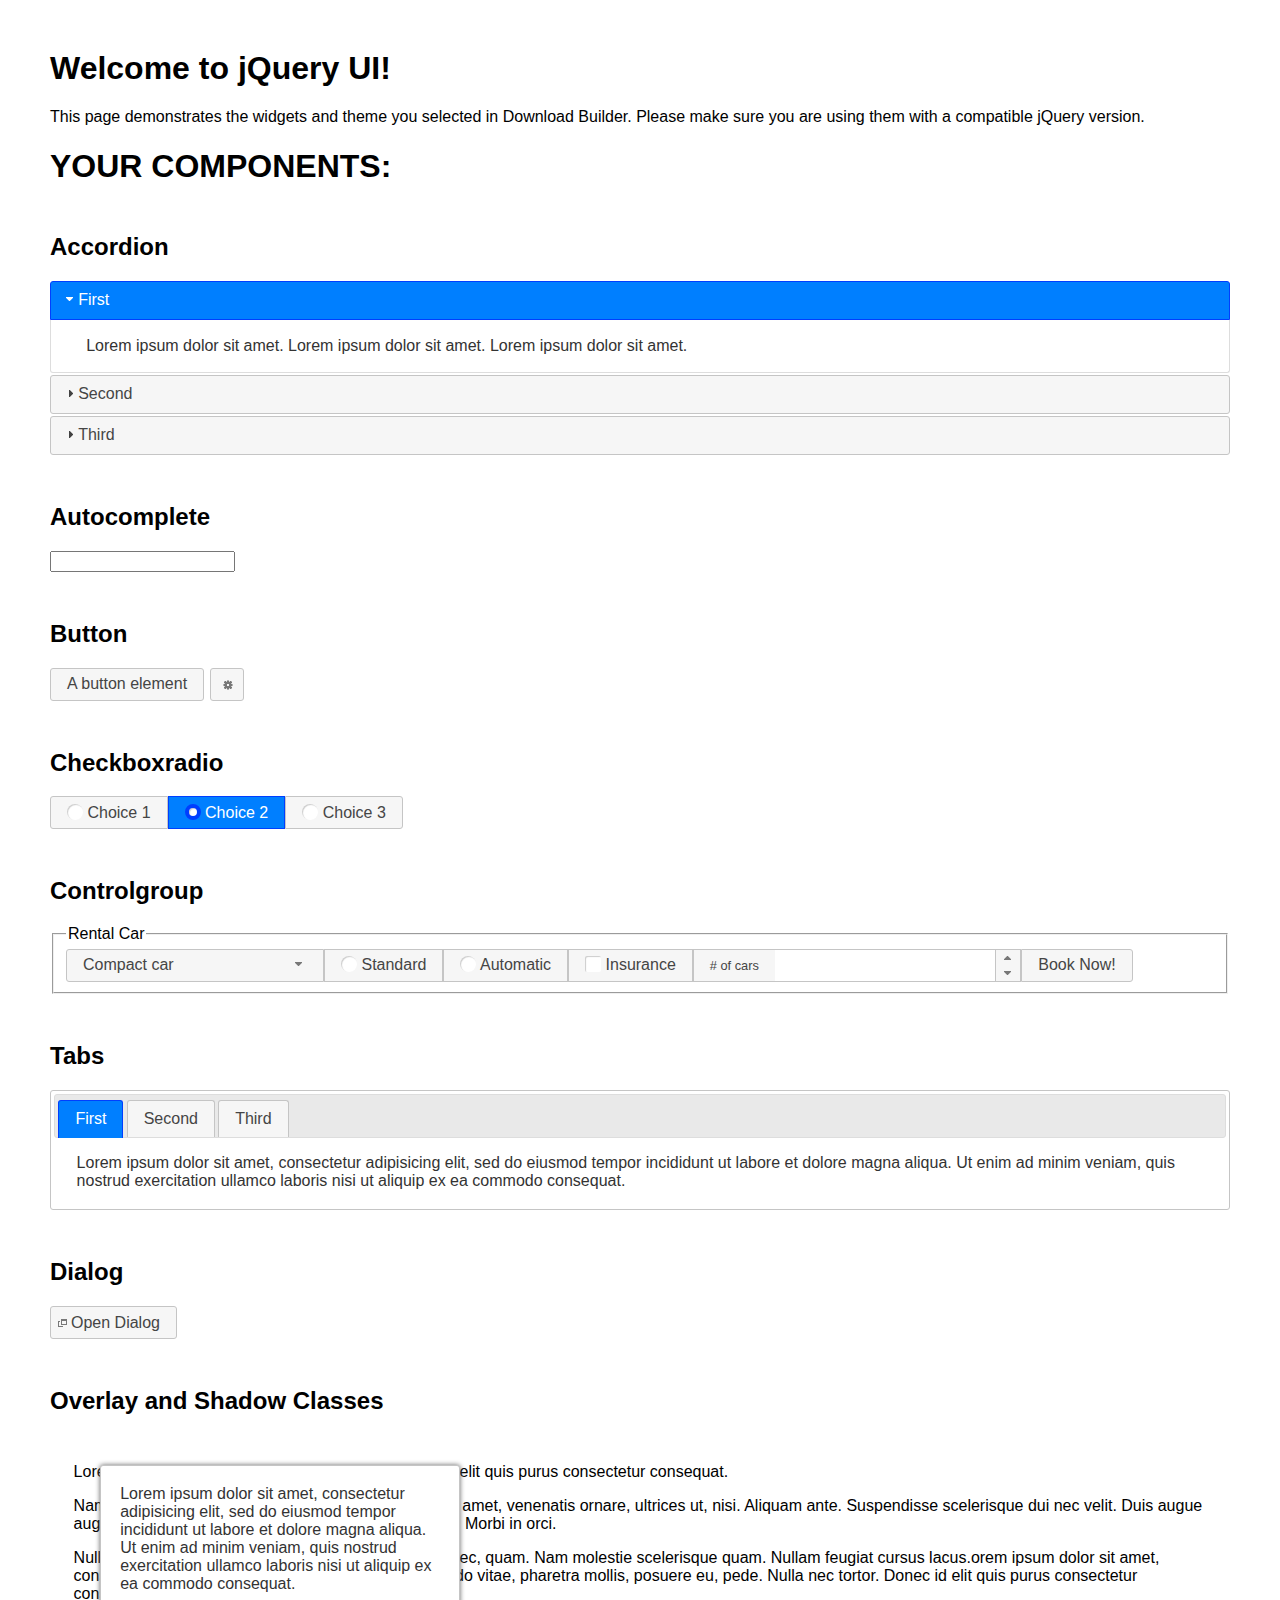
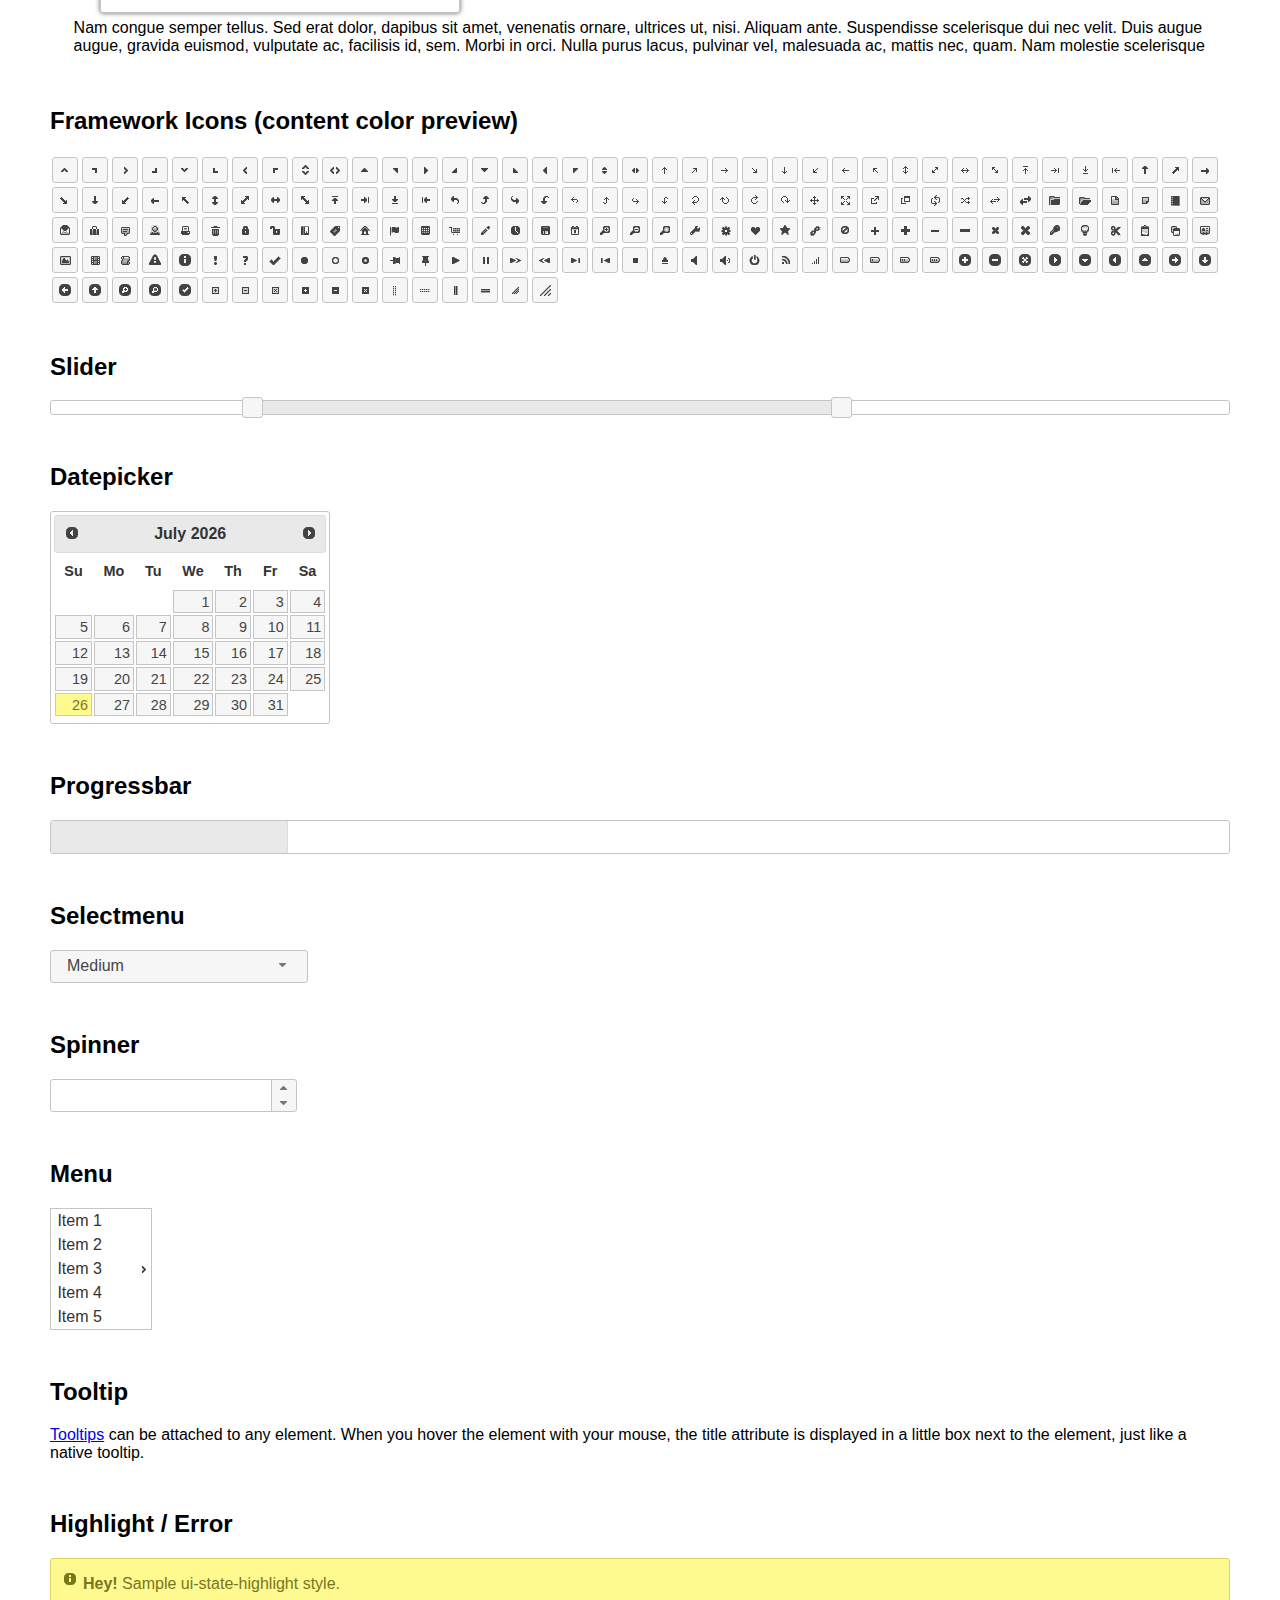
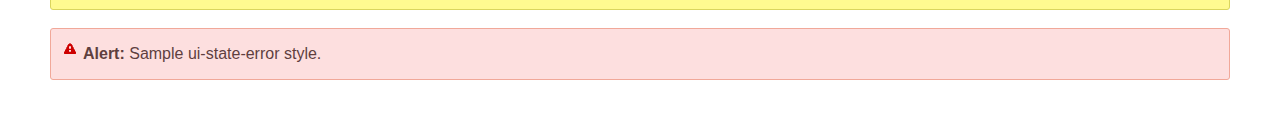
<file: js/jquery-ui-1.13.0/index.html>
<!doctype html>
<html lang="us">
<head>
	<meta charset="utf-8">
	<title>jQuery UI Example Page</title>
	<link href="jquery-ui.css" rel="stylesheet">
	<style>
	body{
		font-family: "Trebuchet MS", sans-serif;
		margin: 50px;
	}
	.demoHeaders {
		margin-top: 2em;
	}
	#dialog-link {
		padding: .4em 1em .4em 20px;
		text-decoration: none;
		position: relative;
	}
	#dialog-link span.ui-icon {
		margin: 0 5px 0 0;
		position: absolute;
		left: .2em;
		top: 50%;
		margin-top: -8px;
	}
	#icons {
		margin: 0;
		padding: 0;
	}
	#icons li {
		margin: 2px;
		position: relative;
		padding: 4px 0;
		cursor: pointer;
		float: left;
		list-style: none;
	}
	#icons span.ui-icon {
		float: left;
		margin: 0 4px;
	}
	.fakewindowcontain .ui-widget-overlay {
		position: absolute;
	}
	select {
		width: 200px;
	}
	</style>
</head>
<body>

<h1>Welcome to jQuery UI!</h1>

<div class="ui-widget">
	<p>This page demonstrates the widgets and theme you selected in Download Builder. Please make sure you are using them with a compatible jQuery version.</p>
</div>

<h1>YOUR COMPONENTS:</h1>

<!-- Accordion -->
<h2 class="demoHeaders">Accordion</h2>
<div id="accordion">
	<h3>First</h3>
	<div>Lorem ipsum dolor sit amet. Lorem ipsum dolor sit amet. Lorem ipsum dolor sit amet.</div>
	<h3>Second</h3>
	<div>Phasellus mattis tincidunt nibh.</div>
	<h3>Third</h3>
	<div>Nam dui erat, auctor a, dignissim quis.</div>
</div>

<!-- Autocomplete -->
<h2 class="demoHeaders">Autocomplete</h2>
<div>
	<input id="autocomplete" title="type &quot;a&quot;">
</div>

<!-- Button -->
<h2 class="demoHeaders">Button</h2>
<button id="button">A button element</button>
<button id="button-icon">An icon-only button</button>

<!-- Checkboxradio -->
<h2 class="demoHeaders">Checkboxradio</h2>
<form style="margin-top: 1em;">
	<div id="radioset">
		<input type="radio" id="radio1" name="radio"><label for="radio1">Choice 1</label>
		<input type="radio" id="radio2" name="radio" checked="checked"><label for="radio2">Choice 2</label>
		<input type="radio" id="radio3" name="radio"><label for="radio3">Choice 3</label>
	</div>
</form>

<!-- Controlgroup -->
<h2 class="demoHeaders">Controlgroup</h2>
<fieldset>
	<legend>Rental Car</legend>
	<div id="controlgroup">
		<select id="car-type">
			<option>Compact car</option>
			<option>Midsize car</option>
			<option>Full size car</option>
			<option>SUV</option>
			<option>Luxury</option>
			<option>Truck</option>
			<option>Van</option>
		</select>
		<label for="transmission-standard">Standard</label>
		<input type="radio" name="transmission" id="transmission-standard">
		<label for="transmission-automatic">Automatic</label>
		<input type="radio" name="transmission" id="transmission-automatic">
		<label for="insurance">Insurance</label>
		<input type="checkbox" name="insurance" id="insurance">
		<label for="horizontal-spinner" class="ui-controlgroup-label"># of cars</label>
		<input id="horizontal-spinner" class="ui-spinner-input">
		<button>Book Now!</button>
	</div>
</fieldset>

<!-- Tabs -->
<h2 class="demoHeaders">Tabs</h2>
<div id="tabs">
	<ul>
		<li><a href="#tabs-1">First</a></li>
		<li><a href="#tabs-2">Second</a></li>
		<li><a href="#tabs-3">Third</a></li>
	</ul>
	<div id="tabs-1">Lorem ipsum dolor sit amet, consectetur adipisicing elit, sed do eiusmod tempor incididunt ut labore et dolore magna aliqua. Ut enim ad minim veniam, quis nostrud exercitation ullamco laboris nisi ut aliquip ex ea commodo consequat.</div>
	<div id="tabs-2">Phasellus mattis tincidunt nibh. Cras orci urna, blandit id, pretium vel, aliquet ornare, felis. Maecenas scelerisque sem non nisl. Fusce sed lorem in enim dictum bibendum.</div>
	<div id="tabs-3">Nam dui erat, auctor a, dignissim quis, sollicitudin eu, felis. Pellentesque nisi urna, interdum eget, sagittis et, consequat vestibulum, lacus. Mauris porttitor ullamcorper augue.</div>
</div>

<h2 class="demoHeaders">Dialog</h2>
<p>
	<button id="dialog-link" class="ui-button ui-corner-all ui-widget">
		<span class="ui-icon ui-icon-newwin"></span>Open Dialog
	</button>
</p>

<h2 class="demoHeaders">Overlay and Shadow Classes</h2>
<div style="position: relative; width: 96%; height: 200px; padding:1% 2%; overflow:hidden;" class="fakewindowcontain">
	<p>Lorem ipsum dolor sit amet,  Nulla nec tortor. Donec id elit quis purus consectetur consequat. </p><p>Nam congue semper tellus. Sed erat dolor, dapibus sit amet, venenatis ornare, ultrices ut, nisi. Aliquam ante. Suspendisse scelerisque dui nec velit. Duis augue augue, gravida euismod, vulputate ac, facilisis id, sem. Morbi in orci. </p><p>Nulla purus lacus, pulvinar vel, malesuada ac, mattis nec, quam. Nam molestie scelerisque quam. Nullam feugiat cursus lacus.orem ipsum dolor sit amet, consectetur adipiscing elit. Donec libero risus, commodo vitae, pharetra mollis, posuere eu, pede. Nulla nec tortor. Donec id elit quis purus consectetur consequat. </p><p>Nam congue semper tellus. Sed erat dolor, dapibus sit amet, venenatis ornare, ultrices ut, nisi. Aliquam ante. Suspendisse scelerisque dui nec velit. Duis augue augue, gravida euismod, vulputate ac, facilisis id, sem. Morbi in orci. Nulla purus lacus, pulvinar vel, malesuada ac, mattis nec, quam. Nam molestie scelerisque quam. </p><p>Nullam feugiat cursus lacus.orem ipsum dolor sit amet, consectetur adipiscing elit. Donec libero risus, commodo vitae, pharetra mollis, posuere eu, pede. Nulla nec tortor. Donec id elit quis purus consectetur consequat. Nam congue semper tellus. Sed erat dolor, dapibus sit amet, venenatis ornare, ultrices ut, nisi. Aliquam ante. </p><p>Suspendisse scelerisque dui nec velit. Duis augue augue, gravida euismod, vulputate ac, facilisis id, sem. Morbi in orci. Nulla purus lacus, pulvinar vel, malesuada ac, mattis nec, quam. Nam molestie scelerisque quam. Nullam feugiat cursus lacus.orem ipsum dolor sit amet, consectetur adipiscing elit. Donec libero risus, commodo vitae, pharetra mollis, posuere eu, pede. Nulla nec tortor. Donec id elit quis purus consectetur consequat. Nam congue semper tellus. Sed erat dolor, dapibus sit amet, venenatis ornare, ultrices ut, nisi. </p>

	<!-- ui-dialog -->
	<div class="ui-widget-overlay ui-front"></div>
	<div style="position: absolute; width: 320px; left: 50px; top: 30px; padding: 1.2em" class="ui-widget ui-front ui-widget-content ui-corner-all ui-widget-shadow">
		Lorem ipsum dolor sit amet, consectetur adipisicing elit, sed do eiusmod tempor incididunt ut labore et dolore magna aliqua. Ut enim ad minim veniam, quis nostrud exercitation ullamco laboris nisi ut aliquip ex ea commodo consequat.
	</div>

</div>

<!-- ui-dialog -->
<div id="dialog" title="Dialog Title">
	<p>Lorem ipsum dolor sit amet, consectetur adipisicing elit, sed do eiusmod tempor incididunt ut labore et dolore magna aliqua. Ut enim ad minim veniam, quis nostrud exercitation ullamco laboris nisi ut aliquip ex ea commodo consequat.</p>
</div>


<h2 class="demoHeaders">Framework Icons (content color preview)</h2>
<ul id="icons" class="ui-widget ui-helper-clearfix">
	<li class="ui-state-default ui-corner-all" title=".ui-icon-caret-1-n"><span class="ui-icon ui-icon-caret-1-n"></span></li>
	<li class="ui-state-default ui-corner-all" title=".ui-icon-caret-1-ne"><span class="ui-icon ui-icon-caret-1-ne"></span></li>
	<li class="ui-state-default ui-corner-all" title=".ui-icon-caret-1-e"><span class="ui-icon ui-icon-caret-1-e"></span></li>
	<li class="ui-state-default ui-corner-all" title=".ui-icon-caret-1-se"><span class="ui-icon ui-icon-caret-1-se"></span></li>
	<li class="ui-state-default ui-corner-all" title=".ui-icon-caret-1-s"><span class="ui-icon ui-icon-caret-1-s"></span></li>
	<li class="ui-state-default ui-corner-all" title=".ui-icon-caret-1-sw"><span class="ui-icon ui-icon-caret-1-sw"></span></li>
	<li class="ui-state-default ui-corner-all" title=".ui-icon-caret-1-w"><span class="ui-icon ui-icon-caret-1-w"></span></li>
	<li class="ui-state-default ui-corner-all" title=".ui-icon-caret-1-nw"><span class="ui-icon ui-icon-caret-1-nw"></span></li>
	<li class="ui-state-default ui-corner-all" title=".ui-icon-caret-2-n-s"><span class="ui-icon ui-icon-caret-2-n-s"></span></li>
	<li class="ui-state-default ui-corner-all" title=".ui-icon-caret-2-e-w"><span class="ui-icon ui-icon-caret-2-e-w"></span></li>
	<li class="ui-state-default ui-corner-all" title=".ui-icon-triangle-1-n"><span class="ui-icon ui-icon-triangle-1-n"></span></li>
	<li class="ui-state-default ui-corner-all" title=".ui-icon-triangle-1-ne"><span class="ui-icon ui-icon-triangle-1-ne"></span></li>
	<li class="ui-state-default ui-corner-all" title=".ui-icon-triangle-1-e"><span class="ui-icon ui-icon-triangle-1-e"></span></li>
	<li class="ui-state-default ui-corner-all" title=".ui-icon-triangle-1-se"><span class="ui-icon ui-icon-triangle-1-se"></span></li>
	<li class="ui-state-default ui-corner-all" title=".ui-icon-triangle-1-s"><span class="ui-icon ui-icon-triangle-1-s"></span></li>
	<li class="ui-state-default ui-corner-all" title=".ui-icon-triangle-1-sw"><span class="ui-icon ui-icon-triangle-1-sw"></span></li>
	<li class="ui-state-default ui-corner-all" title=".ui-icon-triangle-1-w"><span class="ui-icon ui-icon-triangle-1-w"></span></li>
	<li class="ui-state-default ui-corner-all" title=".ui-icon-triangle-1-nw"><span class="ui-icon ui-icon-triangle-1-nw"></span></li>
	<li class="ui-state-default ui-corner-all" title=".ui-icon-triangle-2-n-s"><span class="ui-icon ui-icon-triangle-2-n-s"></span></li>
	<li class="ui-state-default ui-corner-all" title=".ui-icon-triangle-2-e-w"><span class="ui-icon ui-icon-triangle-2-e-w"></span></li>
	<li class="ui-state-default ui-corner-all" title=".ui-icon-arrow-1-n"><span class="ui-icon ui-icon-arrow-1-n"></span></li>
	<li class="ui-state-default ui-corner-all" title=".ui-icon-arrow-1-ne"><span class="ui-icon ui-icon-arrow-1-ne"></span></li>
	<li class="ui-state-default ui-corner-all" title=".ui-icon-arrow-1-e"><span class="ui-icon ui-icon-arrow-1-e"></span></li>
	<li class="ui-state-default ui-corner-all" title=".ui-icon-arrow-1-se"><span class="ui-icon ui-icon-arrow-1-se"></span></li>
	<li class="ui-state-default ui-corner-all" title=".ui-icon-arrow-1-s"><span class="ui-icon ui-icon-arrow-1-s"></span></li>
	<li class="ui-state-default ui-corner-all" title=".ui-icon-arrow-1-sw"><span class="ui-icon ui-icon-arrow-1-sw"></span></li>
	<li class="ui-state-default ui-corner-all" title=".ui-icon-arrow-1-w"><span class="ui-icon ui-icon-arrow-1-w"></span></li>
	<li class="ui-state-default ui-corner-all" title=".ui-icon-arrow-1-nw"><span class="ui-icon ui-icon-arrow-1-nw"></span></li>
	<li class="ui-state-default ui-corner-all" title=".ui-icon-arrow-2-n-s"><span class="ui-icon ui-icon-arrow-2-n-s"></span></li>
	<li class="ui-state-default ui-corner-all" title=".ui-icon-arrow-2-ne-sw"><span class="ui-icon ui-icon-arrow-2-ne-sw"></span></li>
	<li class="ui-state-default ui-corner-all" title=".ui-icon-arrow-2-e-w"><span class="ui-icon ui-icon-arrow-2-e-w"></span></li>
	<li class="ui-state-default ui-corner-all" title=".ui-icon-arrow-2-se-nw"><span class="ui-icon ui-icon-arrow-2-se-nw"></span></li>
	<li class="ui-state-default ui-corner-all" title=".ui-icon-arrowstop-1-n"><span class="ui-icon ui-icon-arrowstop-1-n"></span></li>
	<li class="ui-state-default ui-corner-all" title=".ui-icon-arrowstop-1-e"><span class="ui-icon ui-icon-arrowstop-1-e"></span></li>
	<li class="ui-state-default ui-corner-all" title=".ui-icon-arrowstop-1-s"><span class="ui-icon ui-icon-arrowstop-1-s"></span></li>
	<li class="ui-state-default ui-corner-all" title=".ui-icon-arrowstop-1-w"><span class="ui-icon ui-icon-arrowstop-1-w"></span></li>
	<li class="ui-state-default ui-corner-all" title=".ui-icon-arrowthick-1-n"><span class="ui-icon ui-icon-arrowthick-1-n"></span></li>
	<li class="ui-state-default ui-corner-all" title=".ui-icon-arrowthick-1-ne"><span class="ui-icon ui-icon-arrowthick-1-ne"></span></li>
	<li class="ui-state-default ui-corner-all" title=".ui-icon-arrowthick-1-e"><span class="ui-icon ui-icon-arrowthick-1-e"></span></li>
	<li class="ui-state-default ui-corner-all" title=".ui-icon-arrowthick-1-se"><span class="ui-icon ui-icon-arrowthick-1-se"></span></li>
	<li class="ui-state-default ui-corner-all" title=".ui-icon-arrowthick-1-s"><span class="ui-icon ui-icon-arrowthick-1-s"></span></li>
	<li class="ui-state-default ui-corner-all" title=".ui-icon-arrowthick-1-sw"><span class="ui-icon ui-icon-arrowthick-1-sw"></span></li>
	<li class="ui-state-default ui-corner-all" title=".ui-icon-arrowthick-1-w"><span class="ui-icon ui-icon-arrowthick-1-w"></span></li>
	<li class="ui-state-default ui-corner-all" title=".ui-icon-arrowthick-1-nw"><span class="ui-icon ui-icon-arrowthick-1-nw"></span></li>
	<li class="ui-state-default ui-corner-all" title=".ui-icon-arrowthick-2-n-s"><span class="ui-icon ui-icon-arrowthick-2-n-s"></span></li>
	<li class="ui-state-default ui-corner-all" title=".ui-icon-arrowthick-2-ne-sw"><span class="ui-icon ui-icon-arrowthick-2-ne-sw"></span></li>
	<li class="ui-state-default ui-corner-all" title=".ui-icon-arrowthick-2-e-w"><span class="ui-icon ui-icon-arrowthick-2-e-w"></span></li>
	<li class="ui-state-default ui-corner-all" title=".ui-icon-arrowthick-2-se-nw"><span class="ui-icon ui-icon-arrowthick-2-se-nw"></span></li>
	<li class="ui-state-default ui-corner-all" title=".ui-icon-arrowthickstop-1-n"><span class="ui-icon ui-icon-arrowthickstop-1-n"></span></li>
	<li class="ui-state-default ui-corner-all" title=".ui-icon-arrowthickstop-1-e"><span class="ui-icon ui-icon-arrowthickstop-1-e"></span></li>
	<li class="ui-state-default ui-corner-all" title=".ui-icon-arrowthickstop-1-s"><span class="ui-icon ui-icon-arrowthickstop-1-s"></span></li>
	<li class="ui-state-default ui-corner-all" title=".ui-icon-arrowthickstop-1-w"><span class="ui-icon ui-icon-arrowthickstop-1-w"></span></li>
	<li class="ui-state-default ui-corner-all" title=".ui-icon-arrowreturnthick-1-w"><span class="ui-icon ui-icon-arrowreturnthick-1-w"></span></li>
	<li class="ui-state-default ui-corner-all" title=".ui-icon-arrowreturnthick-1-n"><span class="ui-icon ui-icon-arrowreturnthick-1-n"></span></li>
	<li class="ui-state-default ui-corner-all" title=".ui-icon-arrowreturnthick-1-e"><span class="ui-icon ui-icon-arrowreturnthick-1-e"></span></li>
	<li class="ui-state-default ui-corner-all" title=".ui-icon-arrowreturnthick-1-s"><span class="ui-icon ui-icon-arrowreturnthick-1-s"></span></li>
	<li class="ui-state-default ui-corner-all" title=".ui-icon-arrowreturn-1-w"><span class="ui-icon ui-icon-arrowreturn-1-w"></span></li>
	<li class="ui-state-default ui-corner-all" title=".ui-icon-arrowreturn-1-n"><span class="ui-icon ui-icon-arrowreturn-1-n"></span></li>
	<li class="ui-state-default ui-corner-all" title=".ui-icon-arrowreturn-1-e"><span class="ui-icon ui-icon-arrowreturn-1-e"></span></li>
	<li class="ui-state-default ui-corner-all" title=".ui-icon-arrowreturn-1-s"><span class="ui-icon ui-icon-arrowreturn-1-s"></span></li>
	<li class="ui-state-default ui-corner-all" title=".ui-icon-arrowrefresh-1-w"><span class="ui-icon ui-icon-arrowrefresh-1-w"></span></li>
	<li class="ui-state-default ui-corner-all" title=".ui-icon-arrowrefresh-1-n"><span class="ui-icon ui-icon-arrowrefresh-1-n"></span></li>
	<li class="ui-state-default ui-corner-all" title=".ui-icon-arrowrefresh-1-e"><span class="ui-icon ui-icon-arrowrefresh-1-e"></span></li>
	<li class="ui-state-default ui-corner-all" title=".ui-icon-arrowrefresh-1-s"><span class="ui-icon ui-icon-arrowrefresh-1-s"></span></li>
	<li class="ui-state-default ui-corner-all" title=".ui-icon-arrow-4"><span class="ui-icon ui-icon-arrow-4"></span></li>
	<li class="ui-state-default ui-corner-all" title=".ui-icon-arrow-4-diag"><span class="ui-icon ui-icon-arrow-4-diag"></span></li>
	<li class="ui-state-default ui-corner-all" title=".ui-icon-extlink"><span class="ui-icon ui-icon-extlink"></span></li>
	<li class="ui-state-default ui-corner-all" title=".ui-icon-newwin"><span class="ui-icon ui-icon-newwin"></span></li>
	<li class="ui-state-default ui-corner-all" title=".ui-icon-refresh"><span class="ui-icon ui-icon-refresh"></span></li>
	<li class="ui-state-default ui-corner-all" title=".ui-icon-shuffle"><span class="ui-icon ui-icon-shuffle"></span></li>
	<li class="ui-state-default ui-corner-all" title=".ui-icon-transfer-e-w"><span class="ui-icon ui-icon-transfer-e-w"></span></li>
	<li class="ui-state-default ui-corner-all" title=".ui-icon-transferthick-e-w"><span class="ui-icon ui-icon-transferthick-e-w"></span></li>
	<li class="ui-state-default ui-corner-all" title=".ui-icon-folder-collapsed"><span class="ui-icon ui-icon-folder-collapsed"></span></li>
	<li class="ui-state-default ui-corner-all" title=".ui-icon-folder-open"><span class="ui-icon ui-icon-folder-open"></span></li>
	<li class="ui-state-default ui-corner-all" title=".ui-icon-document"><span class="ui-icon ui-icon-document"></span></li>
	<li class="ui-state-default ui-corner-all" title=".ui-icon-document-b"><span class="ui-icon ui-icon-document-b"></span></li>
	<li class="ui-state-default ui-corner-all" title=".ui-icon-note"><span class="ui-icon ui-icon-note"></span></li>
	<li class="ui-state-default ui-corner-all" title=".ui-icon-mail-closed"><span class="ui-icon ui-icon-mail-closed"></span></li>
	<li class="ui-state-default ui-corner-all" title=".ui-icon-mail-open"><span class="ui-icon ui-icon-mail-open"></span></li>
	<li class="ui-state-default ui-corner-all" title=".ui-icon-suitcase"><span class="ui-icon ui-icon-suitcase"></span></li>
	<li class="ui-state-default ui-corner-all" title=".ui-icon-comment"><span class="ui-icon ui-icon-comment"></span></li>
	<li class="ui-state-default ui-corner-all" title=".ui-icon-person"><span class="ui-icon ui-icon-person"></span></li>
	<li class="ui-state-default ui-corner-all" title=".ui-icon-print"><span class="ui-icon ui-icon-print"></span></li>
	<li class="ui-state-default ui-corner-all" title=".ui-icon-trash"><span class="ui-icon ui-icon-trash"></span></li>
	<li class="ui-state-default ui-corner-all" title=".ui-icon-locked"><span class="ui-icon ui-icon-locked"></span></li>
	<li class="ui-state-default ui-corner-all" title=".ui-icon-unlocked"><span class="ui-icon ui-icon-unlocked"></span></li>
	<li class="ui-state-default ui-corner-all" title=".ui-icon-bookmark"><span class="ui-icon ui-icon-bookmark"></span></li>
	<li class="ui-state-default ui-corner-all" title=".ui-icon-tag"><span class="ui-icon ui-icon-tag"></span></li>
	<li class="ui-state-default ui-corner-all" title=".ui-icon-home"><span class="ui-icon ui-icon-home"></span></li>
	<li class="ui-state-default ui-corner-all" title=".ui-icon-flag"><span class="ui-icon ui-icon-flag"></span></li>
	<li class="ui-state-default ui-corner-all" title=".ui-icon-calculator"><span class="ui-icon ui-icon-calculator"></span></li>
	<li class="ui-state-default ui-corner-all" title=".ui-icon-cart"><span class="ui-icon ui-icon-cart"></span></li>
	<li class="ui-state-default ui-corner-all" title=".ui-icon-pencil"><span class="ui-icon ui-icon-pencil"></span></li>
	<li class="ui-state-default ui-corner-all" title=".ui-icon-clock"><span class="ui-icon ui-icon-clock"></span></li>
	<li class="ui-state-default ui-corner-all" title=".ui-icon-disk"><span class="ui-icon ui-icon-disk"></span></li>
	<li class="ui-state-default ui-corner-all" title=".ui-icon-calendar"><span class="ui-icon ui-icon-calendar"></span></li>
	<li class="ui-state-default ui-corner-all" title=".ui-icon-zoomin"><span class="ui-icon ui-icon-zoomin"></span></li>
	<li class="ui-state-default ui-corner-all" title=".ui-icon-zoomout"><span class="ui-icon ui-icon-zoomout"></span></li>
	<li class="ui-state-default ui-corner-all" title=".ui-icon-search"><span class="ui-icon ui-icon-search"></span></li>
	<li class="ui-state-default ui-corner-all" title=".ui-icon-wrench"><span class="ui-icon ui-icon-wrench"></span></li>
	<li class="ui-state-default ui-corner-all" title=".ui-icon-gear"><span class="ui-icon ui-icon-gear"></span></li>
	<li class="ui-state-default ui-corner-all" title=".ui-icon-heart"><span class="ui-icon ui-icon-heart"></span></li>
	<li class="ui-state-default ui-corner-all" title=".ui-icon-star"><span class="ui-icon ui-icon-star"></span></li>
	<li class="ui-state-default ui-corner-all" title=".ui-icon-link"><span class="ui-icon ui-icon-link"></span></li>
	<li class="ui-state-default ui-corner-all" title=".ui-icon-cancel"><span class="ui-icon ui-icon-cancel"></span></li>
	<li class="ui-state-default ui-corner-all" title=".ui-icon-plus"><span class="ui-icon ui-icon-plus"></span></li>
	<li class="ui-state-default ui-corner-all" title=".ui-icon-plusthick"><span class="ui-icon ui-icon-plusthick"></span></li>
	<li class="ui-state-default ui-corner-all" title=".ui-icon-minus"><span class="ui-icon ui-icon-minus"></span></li>
	<li class="ui-state-default ui-corner-all" title=".ui-icon-minusthick"><span class="ui-icon ui-icon-minusthick"></span></li>
	<li class="ui-state-default ui-corner-all" title=".ui-icon-close"><span class="ui-icon ui-icon-close"></span></li>
	<li class="ui-state-default ui-corner-all" title=".ui-icon-closethick"><span class="ui-icon ui-icon-closethick"></span></li>
	<li class="ui-state-default ui-corner-all" title=".ui-icon-key"><span class="ui-icon ui-icon-key"></span></li>
	<li class="ui-state-default ui-corner-all" title=".ui-icon-lightbulb"><span class="ui-icon ui-icon-lightbulb"></span></li>
	<li class="ui-state-default ui-corner-all" title=".ui-icon-scissors"><span class="ui-icon ui-icon-scissors"></span></li>
	<li class="ui-state-default ui-corner-all" title=".ui-icon-clipboard"><span class="ui-icon ui-icon-clipboard"></span></li>
	<li class="ui-state-default ui-corner-all" title=".ui-icon-copy"><span class="ui-icon ui-icon-copy"></span></li>
	<li class="ui-state-default ui-corner-all" title=".ui-icon-contact"><span class="ui-icon ui-icon-contact"></span></li>
	<li class="ui-state-default ui-corner-all" title=".ui-icon-image"><span class="ui-icon ui-icon-image"></span></li>
	<li class="ui-state-default ui-corner-all" title=".ui-icon-video"><span class="ui-icon ui-icon-video"></span></li>
	<li class="ui-state-default ui-corner-all" title=".ui-icon-script"><span class="ui-icon ui-icon-script"></span></li>
	<li class="ui-state-default ui-corner-all" title=".ui-icon-alert"><span class="ui-icon ui-icon-alert"></span></li>
	<li class="ui-state-default ui-corner-all" title=".ui-icon-info"><span class="ui-icon ui-icon-info"></span></li>
	<li class="ui-state-default ui-corner-all" title=".ui-icon-notice"><span class="ui-icon ui-icon-notice"></span></li>
	<li class="ui-state-default ui-corner-all" title=".ui-icon-help"><span class="ui-icon ui-icon-help"></span></li>
	<li class="ui-state-default ui-corner-all" title=".ui-icon-check"><span class="ui-icon ui-icon-check"></span></li>
	<li class="ui-state-default ui-corner-all" title=".ui-icon-bullet"><span class="ui-icon ui-icon-bullet"></span></li>
	<li class="ui-state-default ui-corner-all" title=".ui-icon-radio-off"><span class="ui-icon ui-icon-radio-off"></span></li>
	<li class="ui-state-default ui-corner-all" title=".ui-icon-radio-on"><span class="ui-icon ui-icon-radio-on"></span></li>
	<li class="ui-state-default ui-corner-all" title=".ui-icon-pin-w"><span class="ui-icon ui-icon-pin-w"></span></li>
	<li class="ui-state-default ui-corner-all" title=".ui-icon-pin-s"><span class="ui-icon ui-icon-pin-s"></span></li>
	<li class="ui-state-default ui-corner-all" title=".ui-icon-play"><span class="ui-icon ui-icon-play"></span></li>
	<li class="ui-state-default ui-corner-all" title=".ui-icon-pause"><span class="ui-icon ui-icon-pause"></span></li>
	<li class="ui-state-default ui-corner-all" title=".ui-icon-seek-next"><span class="ui-icon ui-icon-seek-next"></span></li>
	<li class="ui-state-default ui-corner-all" title=".ui-icon-seek-prev"><span class="ui-icon ui-icon-seek-prev"></span></li>
	<li class="ui-state-default ui-corner-all" title=".ui-icon-seek-end"><span class="ui-icon ui-icon-seek-end"></span></li>
	<li class="ui-state-default ui-corner-all" title=".ui-icon-seek-first"><span class="ui-icon ui-icon-seek-first"></span></li>
	<li class="ui-state-default ui-corner-all" title=".ui-icon-stop"><span class="ui-icon ui-icon-stop"></span></li>
	<li class="ui-state-default ui-corner-all" title=".ui-icon-eject"><span class="ui-icon ui-icon-eject"></span></li>
	<li class="ui-state-default ui-corner-all" title=".ui-icon-volume-off"><span class="ui-icon ui-icon-volume-off"></span></li>
	<li class="ui-state-default ui-corner-all" title=".ui-icon-volume-on"><span class="ui-icon ui-icon-volume-on"></span></li>
	<li class="ui-state-default ui-corner-all" title=".ui-icon-power"><span class="ui-icon ui-icon-power"></span></li>
	<li class="ui-state-default ui-corner-all" title=".ui-icon-signal-diag"><span class="ui-icon ui-icon-signal-diag"></span></li>
	<li class="ui-state-default ui-corner-all" title=".ui-icon-signal"><span class="ui-icon ui-icon-signal"></span></li>
	<li class="ui-state-default ui-corner-all" title=".ui-icon-battery-0"><span class="ui-icon ui-icon-battery-0"></span></li>
	<li class="ui-state-default ui-corner-all" title=".ui-icon-battery-1"><span class="ui-icon ui-icon-battery-1"></span></li>
	<li class="ui-state-default ui-corner-all" title=".ui-icon-battery-2"><span class="ui-icon ui-icon-battery-2"></span></li>
	<li class="ui-state-default ui-corner-all" title=".ui-icon-battery-3"><span class="ui-icon ui-icon-battery-3"></span></li>
	<li class="ui-state-default ui-corner-all" title=".ui-icon-circle-plus"><span class="ui-icon ui-icon-circle-plus"></span></li>
	<li class="ui-state-default ui-corner-all" title=".ui-icon-circle-minus"><span class="ui-icon ui-icon-circle-minus"></span></li>
	<li class="ui-state-default ui-corner-all" title=".ui-icon-circle-close"><span class="ui-icon ui-icon-circle-close"></span></li>
	<li class="ui-state-default ui-corner-all" title=".ui-icon-circle-triangle-e"><span class="ui-icon ui-icon-circle-triangle-e"></span></li>
	<li class="ui-state-default ui-corner-all" title=".ui-icon-circle-triangle-s"><span class="ui-icon ui-icon-circle-triangle-s"></span></li>
	<li class="ui-state-default ui-corner-all" title=".ui-icon-circle-triangle-w"><span class="ui-icon ui-icon-circle-triangle-w"></span></li>
	<li class="ui-state-default ui-corner-all" title=".ui-icon-circle-triangle-n"><span class="ui-icon ui-icon-circle-triangle-n"></span></li>
	<li class="ui-state-default ui-corner-all" title=".ui-icon-circle-arrow-e"><span class="ui-icon ui-icon-circle-arrow-e"></span></li>
	<li class="ui-state-default ui-corner-all" title=".ui-icon-circle-arrow-s"><span class="ui-icon ui-icon-circle-arrow-s"></span></li>
	<li class="ui-state-default ui-corner-all" title=".ui-icon-circle-arrow-w"><span class="ui-icon ui-icon-circle-arrow-w"></span></li>
	<li class="ui-state-default ui-corner-all" title=".ui-icon-circle-arrow-n"><span class="ui-icon ui-icon-circle-arrow-n"></span></li>
	<li class="ui-state-default ui-corner-all" title=".ui-icon-circle-zoomin"><span class="ui-icon ui-icon-circle-zoomin"></span></li>
	<li class="ui-state-default ui-corner-all" title=".ui-icon-circle-zoomout"><span class="ui-icon ui-icon-circle-zoomout"></span></li>
	<li class="ui-state-default ui-corner-all" title=".ui-icon-circle-check"><span class="ui-icon ui-icon-circle-check"></span></li>
	<li class="ui-state-default ui-corner-all" title=".ui-icon-circlesmall-plus"><span class="ui-icon ui-icon-circlesmall-plus"></span></li>
	<li class="ui-state-default ui-corner-all" title=".ui-icon-circlesmall-minus"><span class="ui-icon ui-icon-circlesmall-minus"></span></li>
	<li class="ui-state-default ui-corner-all" title=".ui-icon-circlesmall-close"><span class="ui-icon ui-icon-circlesmall-close"></span></li>
	<li class="ui-state-default ui-corner-all" title=".ui-icon-squaresmall-plus"><span class="ui-icon ui-icon-squaresmall-plus"></span></li>
	<li class="ui-state-default ui-corner-all" title=".ui-icon-squaresmall-minus"><span class="ui-icon ui-icon-squaresmall-minus"></span></li>
	<li class="ui-state-default ui-corner-all" title=".ui-icon-squaresmall-close"><span class="ui-icon ui-icon-squaresmall-close"></span></li>
	<li class="ui-state-default ui-corner-all" title=".ui-icon-grip-dotted-vertical"><span class="ui-icon ui-icon-grip-dotted-vertical"></span></li>
	<li class="ui-state-default ui-corner-all" title=".ui-icon-grip-dotted-horizontal"><span class="ui-icon ui-icon-grip-dotted-horizontal"></span></li>
	<li class="ui-state-default ui-corner-all" title=".ui-icon-grip-solid-vertical"><span class="ui-icon ui-icon-grip-solid-vertical"></span></li>
	<li class="ui-state-default ui-corner-all" title=".ui-icon-grip-solid-horizontal"><span class="ui-icon ui-icon-grip-solid-horizontal"></span></li>
	<li class="ui-state-default ui-corner-all" title=".ui-icon-gripsmall-diagonal-se"><span class="ui-icon ui-icon-gripsmall-diagonal-se"></span></li>
	<li class="ui-state-default ui-corner-all" title=".ui-icon-grip-diagonal-se"><span class="ui-icon ui-icon-grip-diagonal-se"></span></li>
</ul>

<!-- Slider -->
<h2 class="demoHeaders">Slider</h2>
<div id="slider"></div>

<!-- Datepicker -->
<h2 class="demoHeaders">Datepicker</h2>
<div id="datepicker"></div>

<!-- Progressbar -->
<h2 class="demoHeaders">Progressbar</h2>
<div id="progressbar"></div>

<!-- Progressbar -->
<h2 class="demoHeaders">Selectmenu</h2>
<select id="selectmenu">
	<option>Slower</option>
	<option>Slow</option>
	<option selected="selected">Medium</option>
	<option>Fast</option>
	<option>Faster</option>
</select>

<!-- Spinner -->
<h2 class="demoHeaders">Spinner</h2>
<input id="spinner">

<!-- Menu -->
<h2 class="demoHeaders">Menu</h2>
<ul style="width:100px;" id="menu">
	<li><div>Item 1</div></li>
	<li><div>Item 2</div></li>
	<li><div>Item 3</div>
		<ul>
			<li><div>Item 3-1</div></li>
			<li><div>Item 3-2</div></li>
			<li><div>Item 3-3</div></li>
			<li><div>Item 3-4</div></li>
			<li><div>Item 3-5</div></li>
		</ul>
	</li>
	<li><div>Item 4</div></li>
	<li><div>Item 5</div></li>
</ul>

<!-- Tooltip -->
<h2 class="demoHeaders">Tooltip</h2>
<p id="tooltip">
	<a href="#" title="That&apos;s what this widget is">Tooltips</a> can be attached to any element. When you hover
the element with your mouse, the title attribute is displayed in a little box next to the element, just like a native tooltip.
</p>

<!-- Highlight / Error -->
<h2 class="demoHeaders">Highlight / Error</h2>
<div class="ui-widget">
	<div class="ui-state-highlight ui-corner-all" style="margin-top: 20px; padding: 0 .7em;">
		<p><span class="ui-icon ui-icon-info" style="float: left; margin-right: .3em;"></span>
		<strong>Hey!</strong> Sample ui-state-highlight style.</p>
	</div>
</div>
<br>
<div class="ui-widget">
	<div class="ui-state-error ui-corner-all" style="padding: 0 .7em;">
		<p><span class="ui-icon ui-icon-alert" style="float: left; margin-right: .3em;"></span>
		<strong>Alert:</strong> Sample ui-state-error style.</p>
	</div>
</div>

<script src="external/jquery/jquery.js"></script>
<script src="jquery-ui.js"></script>
<script>
$( "#accordion" ).accordion();

var availableTags = [
	"ActionScript",
	"AppleScript",
	"Asp",
	"BASIC",
	"C",
	"C++",
	"Clojure",
	"COBOL",
	"ColdFusion",
	"Erlang",
	"Fortran",
	"Groovy",
	"Haskell",
	"Java",
	"JavaScript",
	"Lisp",
	"Perl",
	"PHP",
	"Python",
	"Ruby",
	"Scala",
	"Scheme"
];
$( "#autocomplete" ).autocomplete({
	source: availableTags
});

$( "#button" ).button();
$( "#button-icon" ).button({
	icon: "ui-icon-gear",
	showLabel: false
});

$( "#radioset" ).buttonset();

$( "#controlgroup" ).controlgroup();

$( "#tabs" ).tabs();

$( "#dialog" ).dialog({
	autoOpen: false,
	width: 400,
	buttons: [
		{
			text: "Ok",
			click: function() {
				$( this ).dialog( "close" );
			}
		},
		{
			text: "Cancel",
			click: function() {
				$( this ).dialog( "close" );
			}
		}
	]
});

// Link to open the dialog
$( "#dialog-link" ).click(function( event ) {
	$( "#dialog" ).dialog( "open" );
	event.preventDefault();
});

$( "#datepicker" ).datepicker({
	inline: true
});

$( "#slider" ).slider({
	range: true,
	values: [ 17, 67 ]
});

$( "#progressbar" ).progressbar({
	value: 20
});

$( "#spinner" ).spinner();

$( "#menu" ).menu();

$( "#tooltip" ).tooltip();

$( "#selectmenu" ).selectmenu();

// Hover states on the static widgets
$( "#dialog-link, #icons li" ).hover(
	function() {
		$( this ).addClass( "ui-state-hover" );
	},
	function() {
		$( this ).removeClass( "ui-state-hover" );
	}
);
</script>
</body>
</html>
</file>
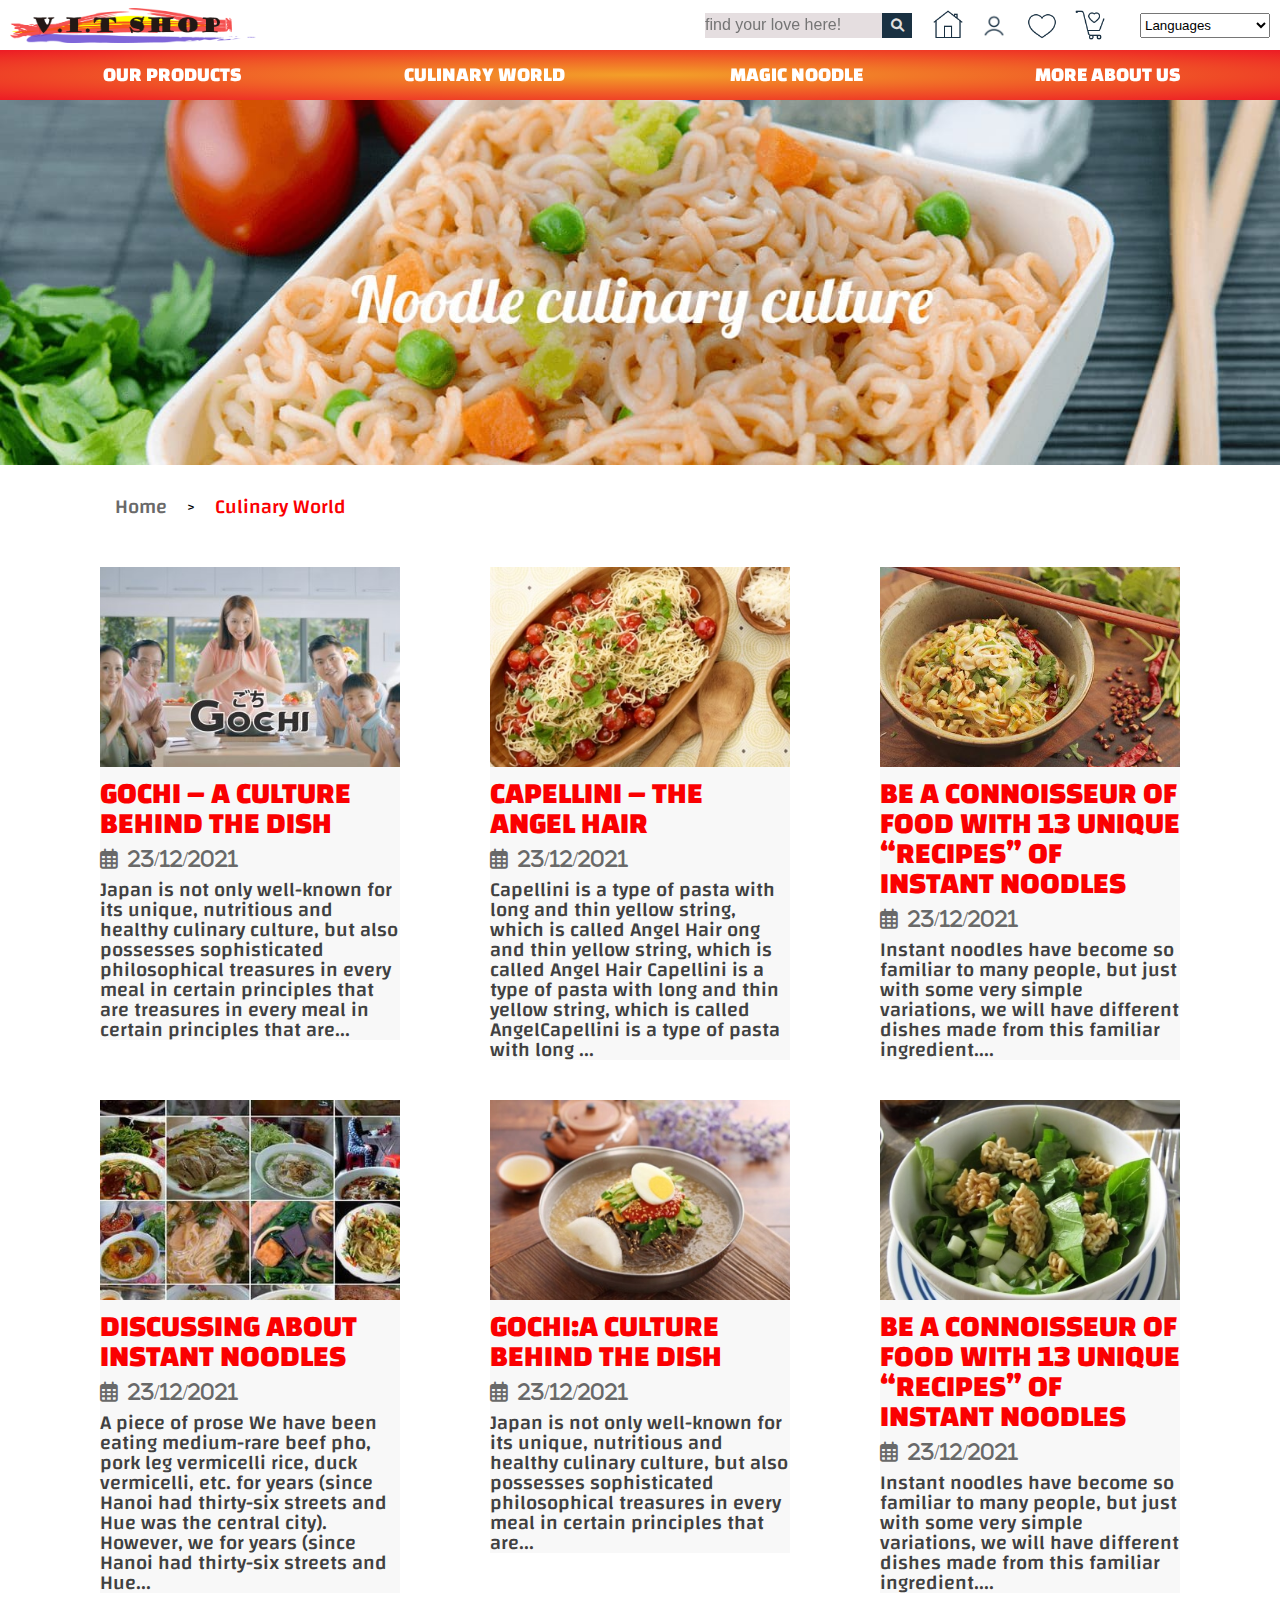
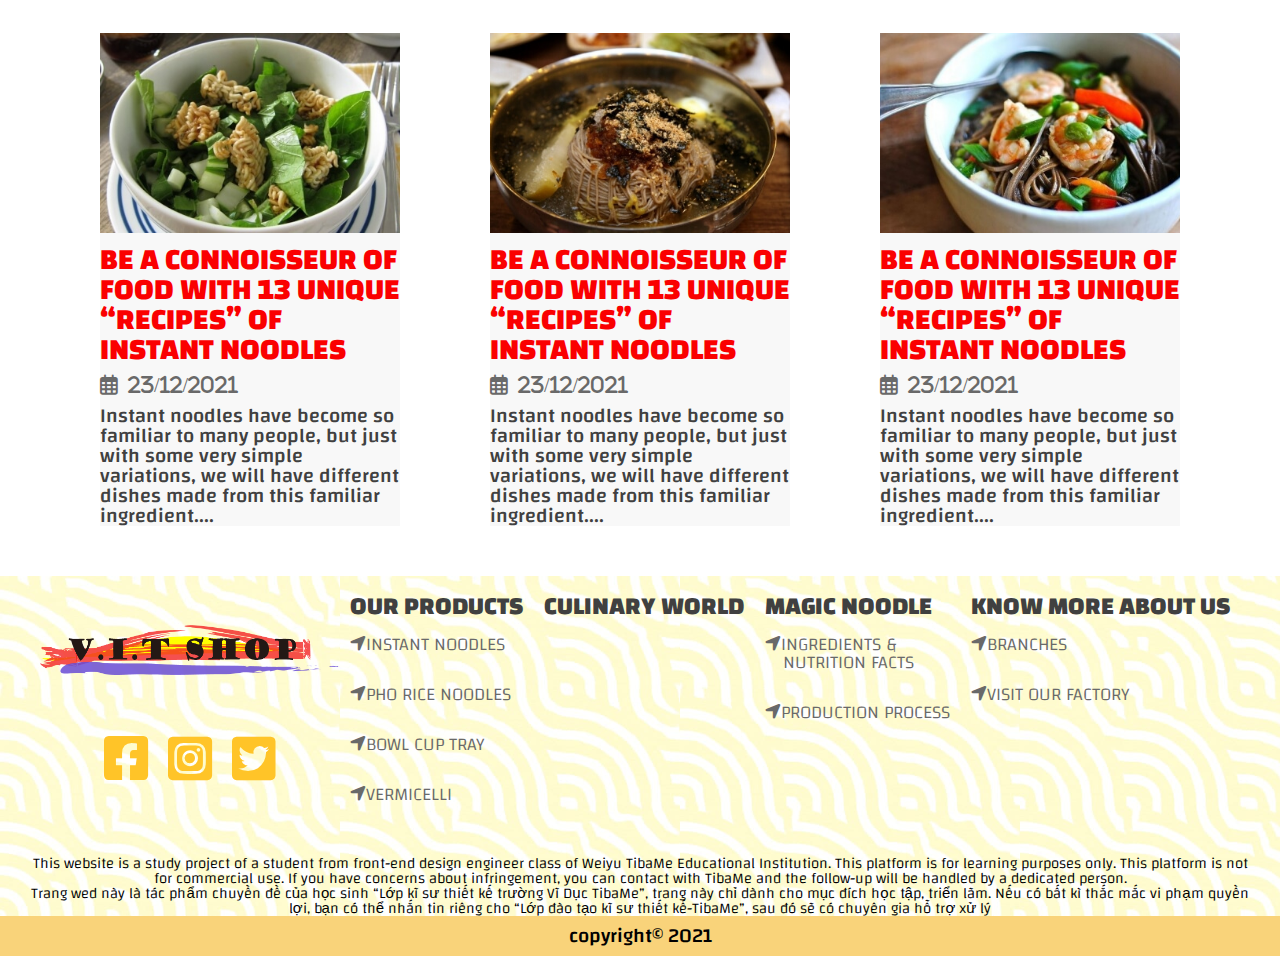
<file: culinary.html>
<!DOCTYPE html>
<html lang="en">
<head>
    <meta charset="UTF-8">
    <meta http-equiv="X-UA-Compatible" content="IE=edge">
    <meta name="viewport" content="width=device-width, initial-scale=1.0">
    <title>CULINARY WORLD</title>
    <!-- ------*js-------- -->
    <script src="./js/jquery.js"></script>
    <script src="js/common.js"></script>
    <!-- ------js*-------- -->
    <!-- ------*css-------- -->
    <link rel="stylesheet" href="css/culinary.css">
    <!-- ------css*-------- -->
</head>
<body>
    <!-- 1. header -->
    <script src="./js/header.js"></script>
    <!-- 2. banner -->
    <div class="banner">
        <img src="img/slider or banner/culinaryworld_banner.jpg" alt="culinary world banner">
    </div>
    <!-- 3. breadcrumb -->
    <div class="breadcrumb container">
        <ol class="wrap">
            <li><a href="index.html"><p>Home</p></a></li>
            <li class="direction"><a href="culinary.html"><p>Culinary World</p></a></li>
        </ol>
    </div>
    <!-- 4. section of article -->
    <div class="article container">
        <div class="row">
            <div class="col-12 col-lg-4">
                <a href="culinary_article.html">
                    <div class="item">
                        <div class="pic">
                            <img src="img/culinary/gochi.jpeg" alt="gochi">
                        </div>
                        <div class="txt">
                            <h3>GOCHI – A CULTURE BEHIND THE DISH</h3>
                            <span class="date"><i class="far fa-calendar-alt">23/12/2021</i></span>
                            <p>Japan is not only well-known for its unique, nutritious and healthy culinary culture, but also possesses sophisticated philosophical treasures in every meal in certain principles that are treasures in every meal in certain principles that are...</p>
                        </div>
                    </div>
                </a>
            </div>
            <div class="col-12 col-lg-4">
                <a href="#">
                    <div class="item">
                        <div class="pic">
                            <img src="img/culinary/capellini.jpeg" alt="capellini">
                        </div>
                        <div class="txt">
                            <h3>CAPELLINI – THE ANGEL HAIR</h3>
                            <span class="date"><i class="far fa-calendar-alt">23/12/2021</i></span>
                            <p>Capellini is a type of pasta with long and thin yellow string, which is called Angel Hair ong and thin yellow string, which is called Angel Hair Capellini is a type of pasta with long and thin yellow string, which is called AngelCapellini is a type of pasta with long ...</p>
                        </div>
                    </div>
                </a>
            </div>
            <div class="col-12 col-lg-4">
                <a href="#">
                    <div class="item">
                        <div class="pic">
                            <img src="img/culinary/difficult.jpeg" alt="noodle">
                        </div>
                        <div class="txt">
                            <h3>BE A CONNOISSEUR OF FOOD WITH 13 UNIQUE “RECIPES” OF INSTANT NOODLES</h3>
                            <span class="date"><i class="far fa-calendar-alt">23/12/2021</i></span>
                            <p>Instant noodles have become so familiar to many people, but just with some very simple variations, we will have different dishes made from this familiar ingredient....</p>
                        </div>
                    </div>
                </a>
            </div>
            <div class="col-12 col-lg-4">
                <a href="#">
                    <div class="item">
                        <div class="pic">
                            <img src="img/culinary/discussing.jpeg" alt="noodle">
                        </div>
                        <div class="txt">
                            <h3>DISCUSSING ABOUT INSTANT NOODLES</h3>
                            <span class="date"><i class="far fa-calendar-alt">23/12/2021</i></span>
                            <p>A piece of prose We have been eating medium-rare beef pho, pork leg vermicelli rice, duck vermicelli, etc. for years (since Hanoi had thirty-six streets and Hue was the central city). However, we for years (since Hanoi had thirty-six streets and Hue...</p>
                        </div>
                    </div>
                </a>
            </div>
            <div class="col-12 col-lg-4">
                <a href="#">
                    <div class="item">
                        <div class="pic">
                            <img src="img/culinary/loveoflady.jpeg" alt="noodle">
                        </div>
                        <div class="txt">
                            <h3>GOCHI:A CULTURE BEHIND THE DISH</h3>
                            <span class="date"><i class="far fa-calendar-alt">23/12/2021</i></span>
                            <p>Japan is not only well-known for its unique, nutritious and healthy culinary culture, but also possesses sophisticated philosophical treasures in every meal in certain principles that are...</p>
                        </div>
                    </div>
                </a>
            </div>
            <div class="col-12 col-lg-4">
                <a href="#">
                    <div class="item">
                        <div class="pic">
                            <img src="img/culinary/unique.jpeg" alt="noodle">
                        </div>
                        <div class="txt">
                            <h3>BE A CONNOISSEUR OF FOOD WITH 13 UNIQUE “RECIPES” OF INSTANT NOODLES</h3>
                            <span class="date"><i class="far fa-calendar-alt">23/12/2021</i></span>
                            <p>Instant noodles have become so familiar to many people, but just with some very simple variations, we will have different dishes made from this familiar ingredient....</p>
                        </div>
                    </div>
                </a>
            </div>
            <div class="col-12 col-lg-4">
                <a href="#">
                    <div class="item">
                        <div class="pic">
                            <img src="img/culinary/unique.jpeg" alt="noodle">
                        </div>
                        <div class="txt">
                            <h3>BE A CONNOISSEUR OF FOOD WITH 13 UNIQUE “RECIPES” OF INSTANT NOODLES</h3>
                            <span class="date"><i class="far fa-calendar-alt">23/12/2021</i></span>
                            <p>Instant noodles have become so familiar to many people, but just with some very simple variations, we will have different dishes made from this familiar ingredient....</p>
                        </div>
                    </div>
                </a>
            </div>
            <div class="col-12 col-lg-4">
                <a href="#">
                    <div class="item">
                        <div class="pic">
                            <img src="img/culinary/korean.jpeg" alt="noodle">
                        </div>
                        <div class="txt">
                            <h3>BE A CONNOISSEUR OF FOOD WITH 13 UNIQUE “RECIPES” OF INSTANT NOODLES</h3>
                            <span class="date"><i class="far fa-calendar-alt">23/12/2021</i></span>
                            <p>Instant noodles have become so familiar to many people, but just with some very simple variations, we will have different dishes made from this familiar ingredient....</p>
                        </div>
                    </div>
                </a>
            </div>
            <div class="col-12 col-lg-4">
                <a href="#">
                    <div class="item">
                        <div class="pic">
                            <img src="img/culinary/japanese.jpeg" alt="noodle">
                        </div>
                        <div class="txt">
                            <h3>BE A CONNOISSEUR OF FOOD WITH 13 UNIQUE “RECIPES” OF INSTANT NOODLES</h3>
                            <span class="date"><i class="far fa-calendar-alt">23/12/2021</i></span>
                            <p>Instant noodles have become so familiar to many people, but just with some very simple variations, we will have different dishes made from this familiar ingredient....</p>
                        </div>
                    </div>
                </a>
            </div>
        </div>
    </div>
    <!-- 5. footer -->
    <script src="./js/footer.js"></script>
</body>
</html>
</file>
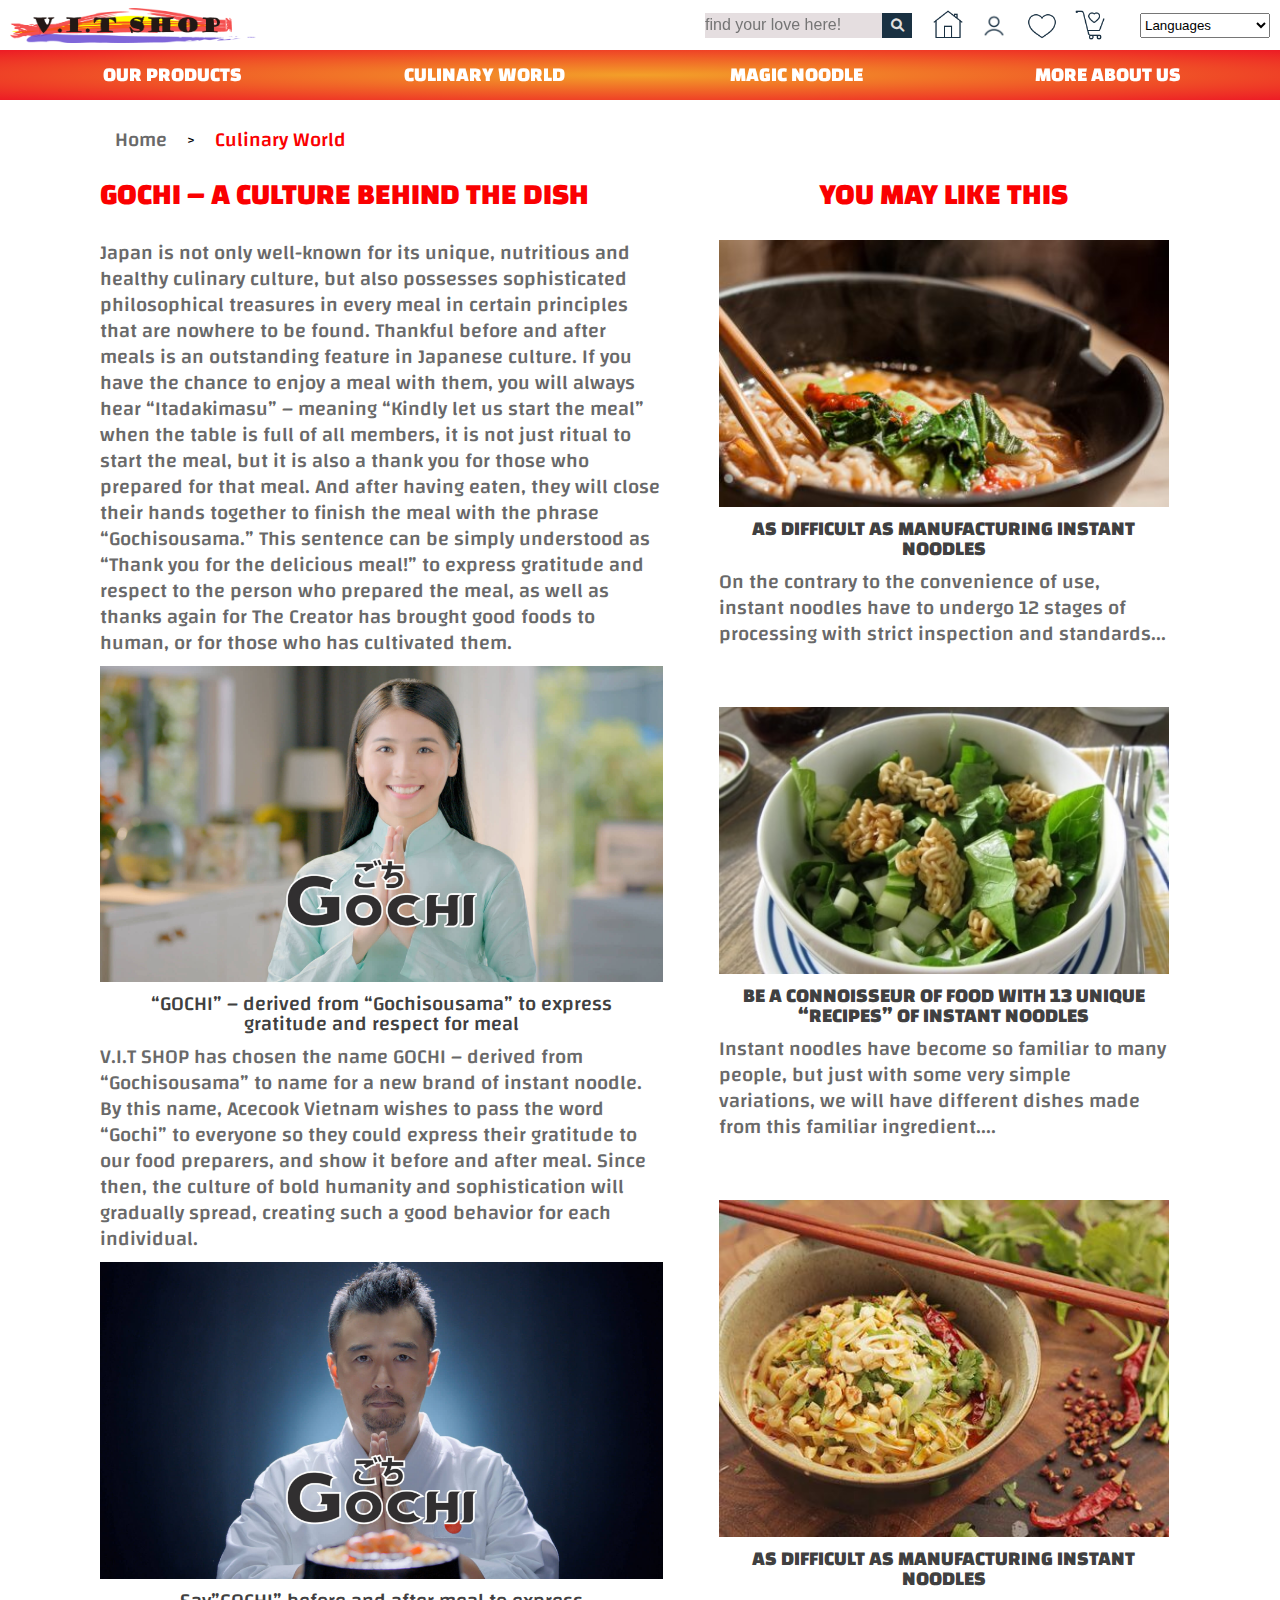
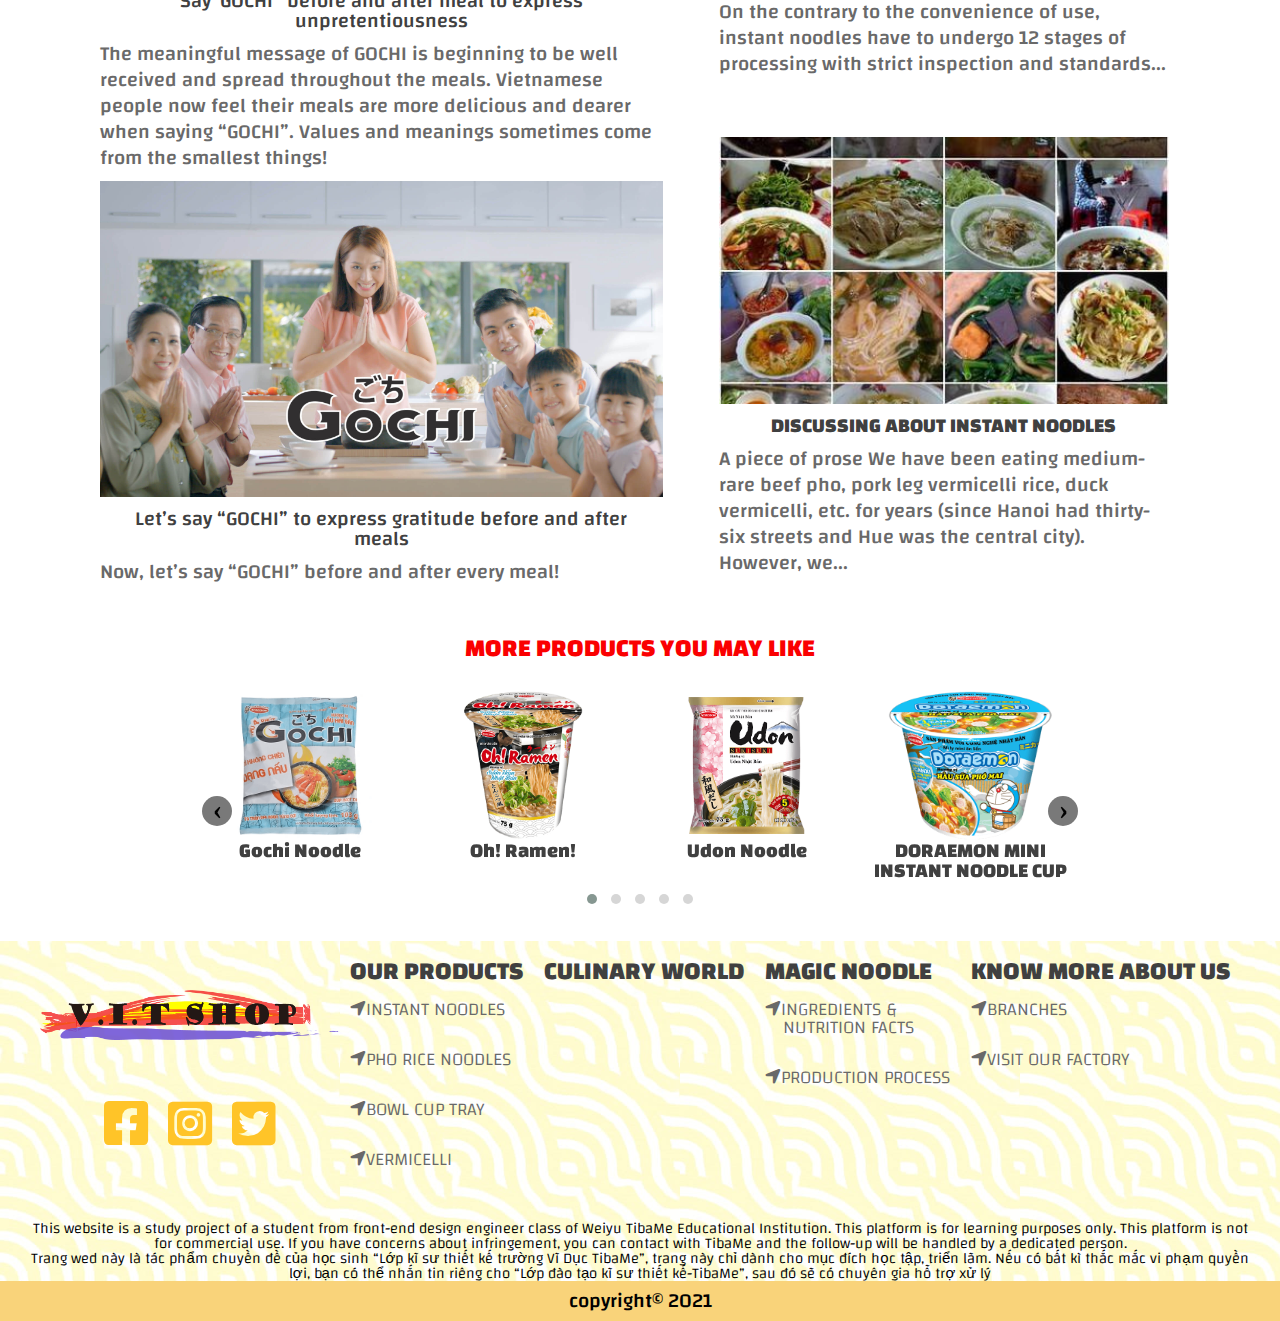
<file: culinary_article.html>
<!DOCTYPE html>
<html lang="en">
<head>
    <meta charset="UTF-8">
    <meta http-equiv="X-UA-Compatible" content="IE=edge">
    <meta name="viewport" content="width=device-width, initial-scale=1.0">
    <title>CULINARY ARTICLE</title>
    <script src="https://code.jquery.com/jquery-3.5.1.js"></script>
    <script src= js/owl/owl.carousel.min.js></script>
    <link rel="stylesheet" href="js/owl/assets/owl.carousel.min.css">
    <link rel="stylesheet" href="js/owl/assets/owl.theme.default.css">
    <script src="js/common.js"></script>
    <link rel="stylesheet" href="css/culinary_article.css">


</head>
<body>
    <!-- 1. header -->
    <script src="js/header.js"></script>
    <!-- 2. breadcrumb -->
    <div class="breadcrumb container">
        <ol class="wrap">
            <li><a href="index.html"><p>Home</p></a></li>
            <li class="direction"><a href="instant_noodles.html"><p>Culinary World</p></a></li>
        </ol>
    </div>
    <!-- 3. main content -->
    <div class="content container">
        <div class="row">
            <div class="col-12 col-lg-6">
                <div class="main_wrapper">
                    <h3>GOCHI – A CULTURE BEHIND THE DISH</h3>
                    <div class="content">
                        <p>Japan is not only well-known for its unique, nutritious and healthy culinary culture, but also possesses sophisticated philosophical treasures in every meal in certain principles that are nowhere to be found.
                        Thankful before and after meals is an outstanding feature in Japanese culture. If you have the chance to enjoy a meal with them, you will always hear “Itadakimasu” – meaning “Kindly let us start the meal” when the table is full of all members, it is not just ritual to start the meal, but it is also a thank you for those who prepared for that meal. And after having eaten, they will close their hands together to finish the meal with the phrase “Gochisousama.” This sentence can be simply understood as “Thank you for the delicious meal!” to express gratitude and respect to the person who prepared the meal, as well as thanks again for The Creator has brought good foods to human, or for those who has cultivated them.</p>
                        <figure>
                            <div class="pic"><img src="./img/culinary_article/gochi01.jpeg" alt=""></div>
                            <figcaption>“GOCHI” – derived from “Gochisousama” to express gratitude and respect for meal</figcaption>
                        </figure>
                        <p>V.I.T SHOP has chosen the name GOCHI – derived from “Gochisousama” to name for a new brand of instant noodle. By this name, Acecook Vietnam wishes to pass the word “Gochi” to everyone so they could express their gratitude to our food preparers, and show it before and after meal. Since then, the culture of bold humanity and sophistication will gradually spread, creating such a good behavior for each individual.</p>
                        <figure>
                            <div class="pic"><img src="./img/culinary_article/gochi02.jpeg" alt=""></div>
                            <figcaption>Say”GOCHI” before and after meal to express unpretentiousness</figcaption>
                        </figure>
                        <p>The meaningful message of GOCHI is beginning to be well received and spread throughout the meals. Vietnamese people now feel their meals are more delicious and dearer when saying “GOCHI”. Values and meanings sometimes come from the smallest things!</p>
                        <figure>
                            <div class="pic"><img src="./img/culinary_article/gochi03.jpeg" alt=""></div>
                            <figcaption>Let’s say “GOCHI” to express gratitude before and after meals</figcaption>
                        </figure>
                        <p>Now, let’s say “GOCHI” before and after every meal!</p>
                    </div>
                </div>
            </div>
            <div class="col-12 col-lg-6">
                <div class="side_wrapper">
                    <h3>YOU MAY LIKE THIS</h3>
                    <div class="item">
                        <a href="#">
                            <div class="pic">
                                <img src="./img/culinary/wow.jpeg" alt="">
                            </div>
                            <div class="txt">
                                <h4>AS DIFFICULT AS MANUFACTURING INSTANT NOODLES</h4>
                                <p>On the contrary to the convenience of use, instant noodles have to undergo 12 stages of processing with strict inspection and standards...</p>
                            </div>
                        </a>
                    </div>
                    <div class="item">
                        <a href="#">
                            <div class="pic">
                                <img src="./img/culinary/unique.jpeg" alt="">
                            </div>
                            <div class="txt">
                                <h4>BE A CONNOISSEUR OF FOOD WITH 13 UNIQUE “RECIPES” OF INSTANT NOODLES</h4>
                                <p>Instant noodles have become so familiar to many people, but just with some very simple variations, we will have different dishes made from this familiar ingredient....</p>
                            </div>
                        </a>
                    </div>
                    <div class="item">
                        <a href="#">
                            <div class="pic">
                                <img src="./img/culinary/difficult.jpeg" alt="">
                            </div>
                            <div class="txt">
                                <h4>AS DIFFICULT AS MANUFACTURING INSTANT NOODLES</h4>
                                <p>On the contrary to the convenience of use, instant noodles have to undergo 12 stages of processing with strict inspection and standards...</p>
                            </div>
                        </a>
                    </div>
                    <div class="item">
                        <a href="#">
                            <div class="pic">
                                <img src="./img/culinary/discussing.jpeg" alt="">
                            </div>
                            <div class="txt">
                                <h4>DISCUSSING ABOUT INSTANT NOODLES</h4>
                                <p>A piece of prose We have been eating medium-rare beef pho, pork leg vermicelli rice, duck vermicelli, etc. for years (since Hanoi had thirty-six streets and Hue was the central city). However, we...</p>
                            </div>
                        </a>
                    </div>
                </div>
            </div>
        </div>
    </div>
    <!-- 4. recommendation -->
    <h3 class="recommendation">MORE PRODUCTS YOU MAY LIKE</h3>
    <div class="recommendation_slider owl-carousel owl-theme">
        <div class="slide">
            <a href="#">
                <div class="pic">
                    <img src="./img/culinary_article/gochinoodle.png" alt="gochinoodle">
                </div>
                <div class="txt">Gochi Noodle</div>
            </a>
        </div>
        <div class="slide">
            <a href="#">
                <div class="pic">
                    <img src="./img/culinary_article/ramen.png" alt="Oh! Ramen!">
                </div>
                <div class="txt">Oh! Ramen!</div>
            </a>
        </div>
        <div class="slide">
            <a href="#">
                <div class="pic">
                    <img src="./img/culinary_article/udon.png" alt="Udon Noodle">
                </div>
                <div class="txt">Udon Noodle</div>
            </a>
        </div>
        <div class="slide">
            <a href="#">
                <div class="pic">
                    <img src="./img/products/doraemon_cup/winter.png" alt="doraemon cup noodle-winter">
                </div>
                <div class="txt">DORAEMON MINI INSTANT NOODLE CUP</div>
            </a>
        </div>
        <div class="slide">
            <a href="#">
                <div class="pic">
                    <img src="./img/products/doraemon_cup/winter.png" alt="doraemon cup noodle-winter">
                </div>
                <div class="txt">DORAEMON MINI INSTANT NOODLE CUP</div>
            </a>
        </div>
    </div>
    <!-- 5. footer -->
    <script src="js/footer.js"></script>
    <script>
        $(document).ready(function(){
            $('.owl-carousel').owlCarousel({
                loop:true,
                margin:10,
                dotsEach: true,
                responsiveClass:true,
                responsive:{
                    0:{
                        items:2,
                        nav:true
                    },
                    992:{
                        items:4,
                        nav:true
                    },
                }
            })
        }); 
    </script>
</body>
</html>
</file>
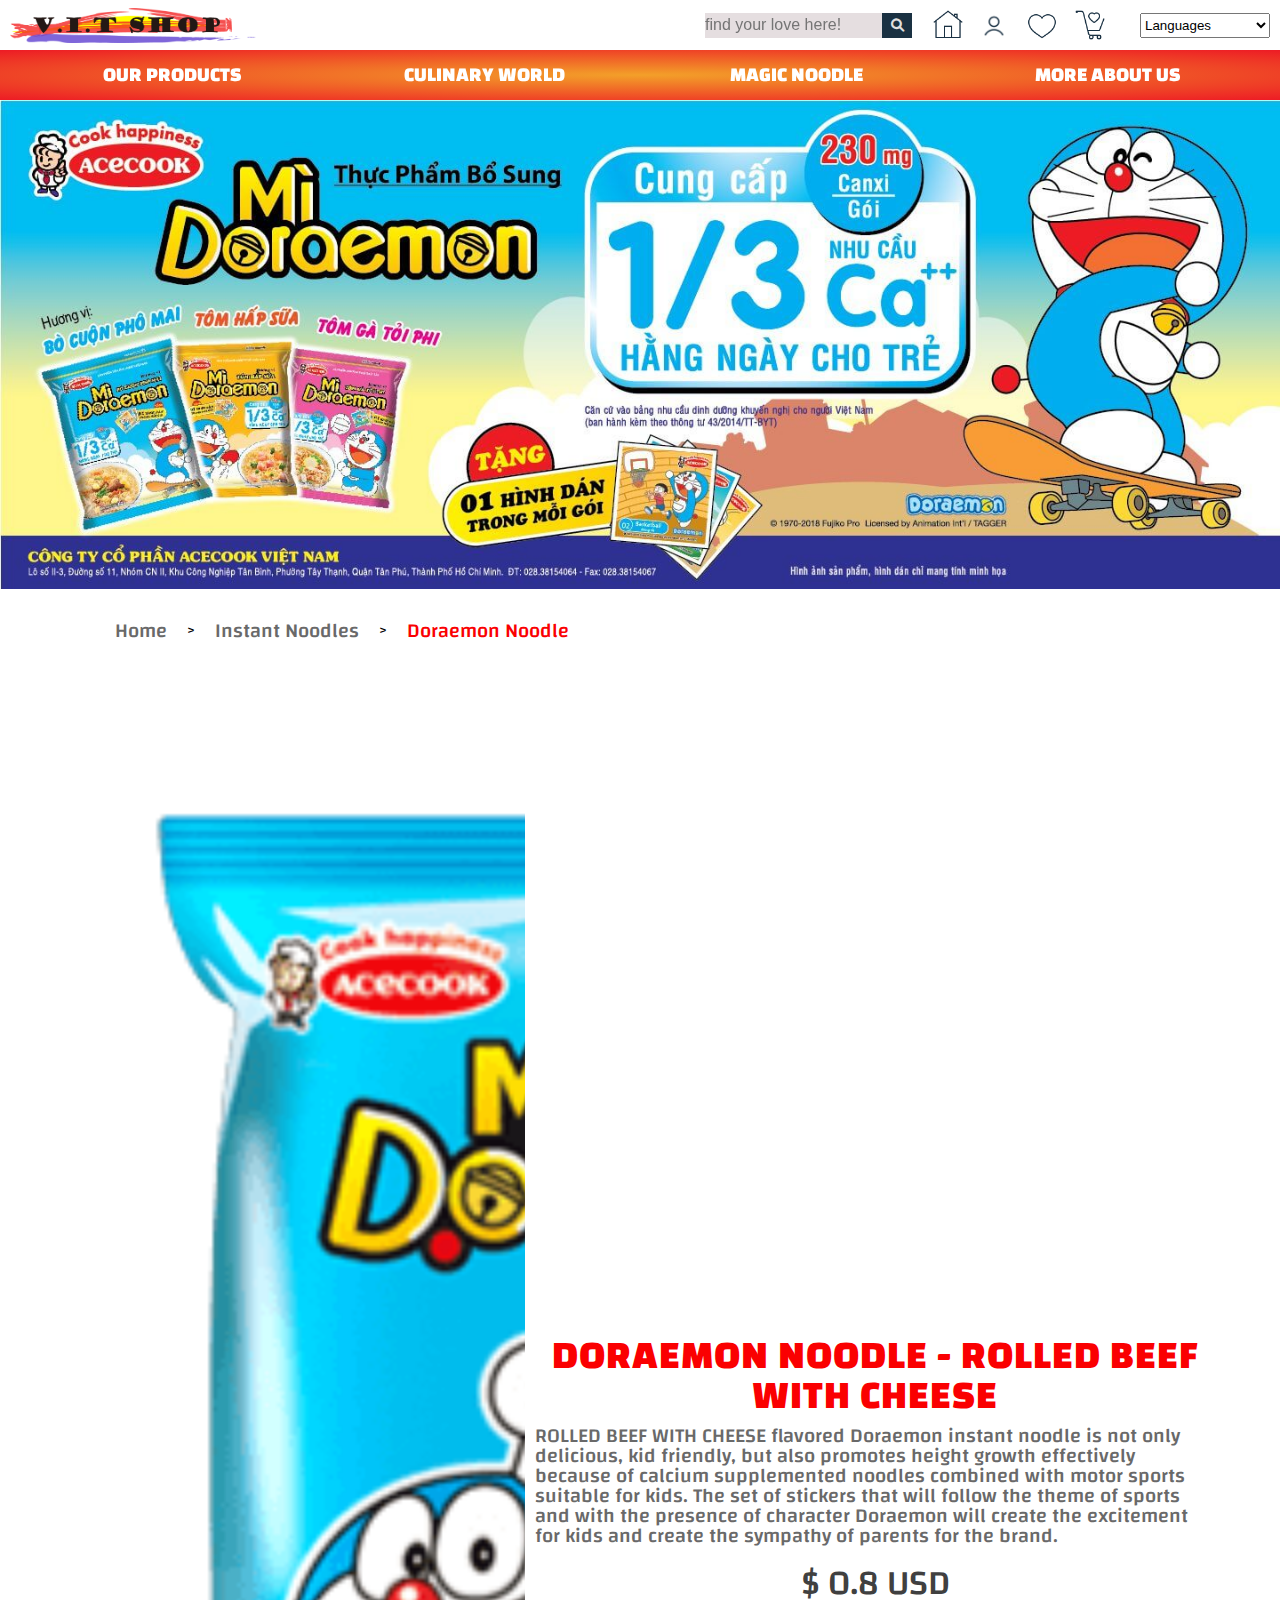
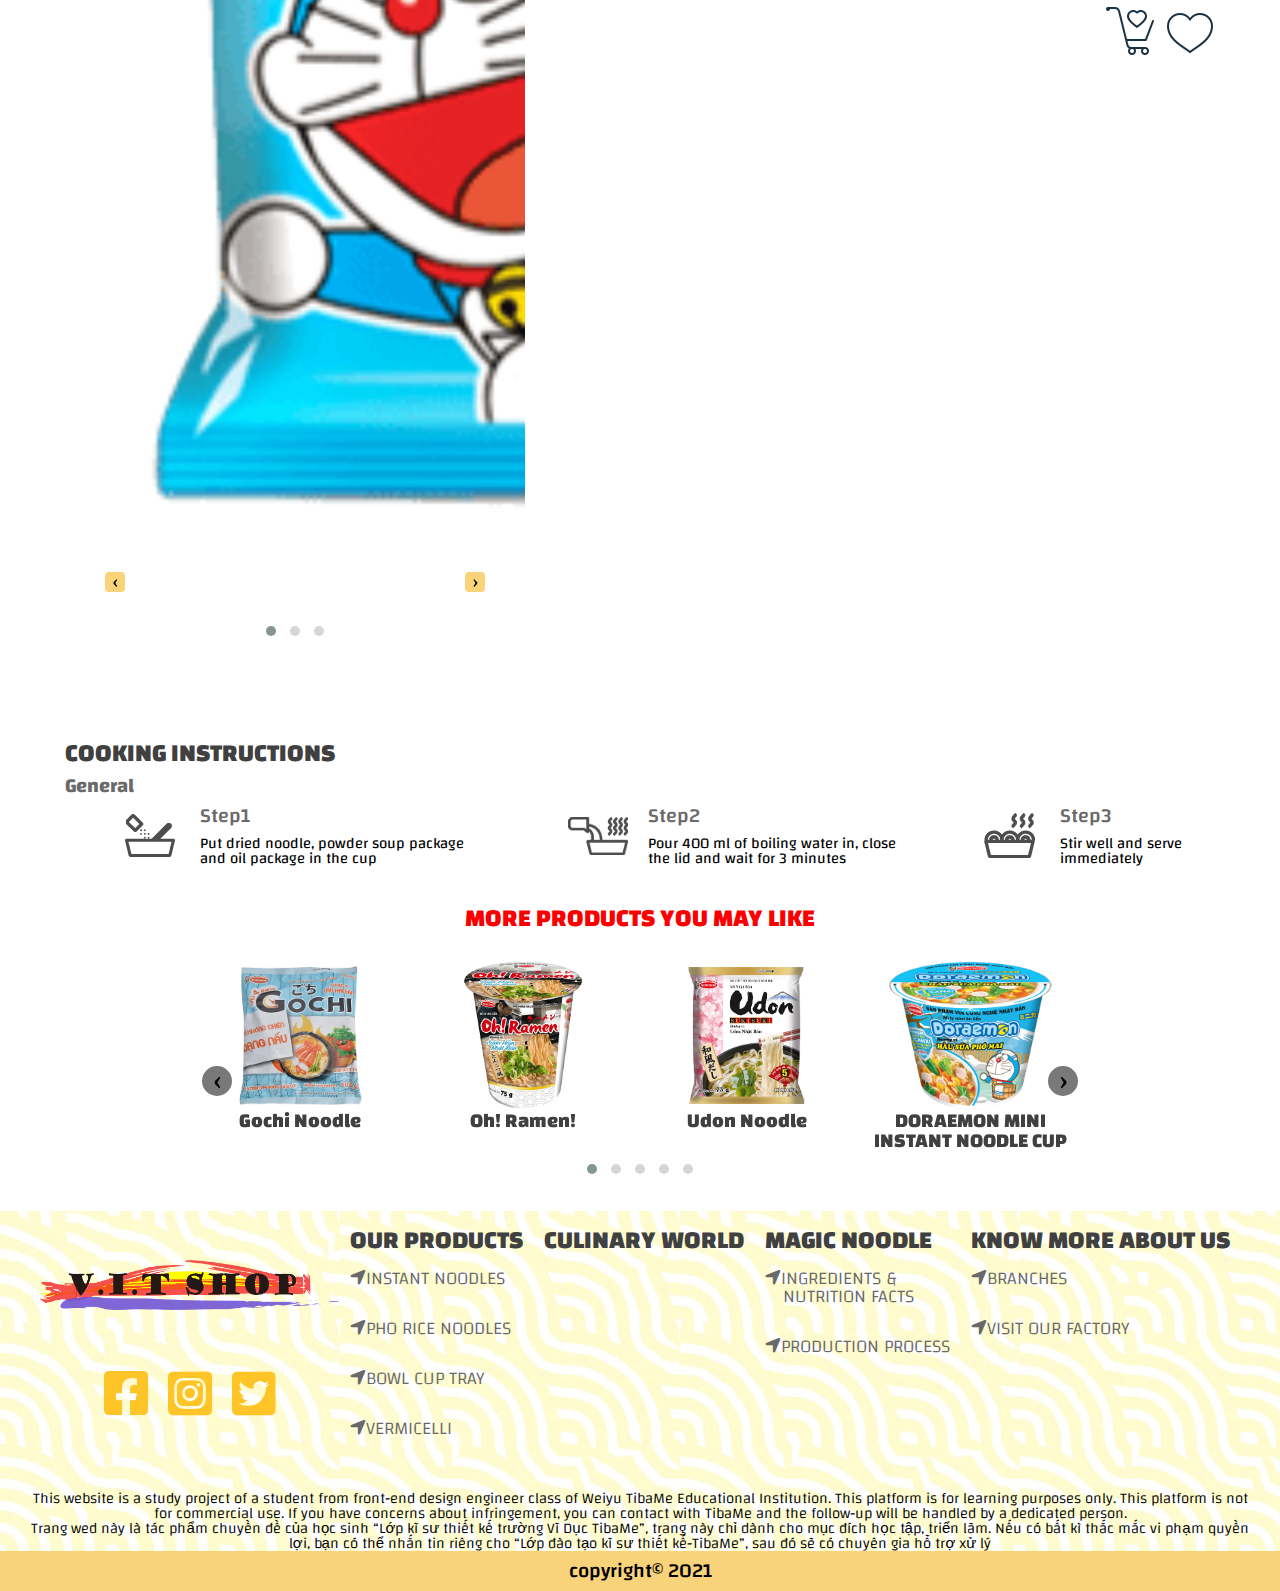
<file: doraemon_noodle.html>
<!DOCTYPE html>
<html lang="en">
<head>
    <meta charset="UTF-8">
    <meta http-equiv="X-UA-Compatible" content="IE=edge">
    <meta name="viewport" content="width=device-width, initial-scale=1.0">
    <title>DORAEMON NOODLE</title>
    <script src="./js/jquery.js"></script>
    <script src="./js/jquery-ui.js"></script>
    <script src= "./js/owl/owl.carousel.js"></script>
    <script src="./js/productSlider.js"></script>
    <link rel="stylesheet" href="./js/owl/assets/owl.carousel.css">
    <link rel="stylesheet" href="./js/owl/assets//owl.theme.default.css">
    <script src="./js/common.js"></script>
    <link rel="stylesheet" href="./css/culinary.css">
    <link rel="stylesheet" href="./css/culinary_article.css">
    <link rel="stylesheet" href="./css/doraemon_noodle.css">
</head>
<body>
    <!-- 1. header -->
    <script src="./js/header.js"></script>
    <!-- 2. banner -->
    <div class="banner">
        <img src="img/slider or banner/doraemon_noodle.jpeg" alt="culinary world banner">
    </div>
    <!-- 3. breadcrumb -->
    <div class="breadcrumb container">
        <ol class="wrap">
            <li><a href="index.html"><p>Home</p></a></li>
            <li><a href="instant_noodles.html"><p>Instant Noodles</p></a></li>
            <li class="direction"><a href="doraemon_noodle.html"><p>Doraemon Noodle</p></a></li>
        </ol>
    </div>
    <!-- 4. product slider -->
    <div class="container">
        <div class="product_choice" id='productChoice'>
            <div class="product_slider  owl-carousel owl-theme" id="productSlider">
                <div class="product_slide" id="test">
                    <img src="img/products/doraemon_noodle/beef.png" alt="">
                </div>
                <div class="product_slide">
                    <img src="img/products/doraemon_noodle/garlic.png" alt="">
                </div>
                <div class="product_slide">
                    <img src="img/products/doraemon_noodle/milk.png" alt="">
                </div>
            </div>
            <div class="info">
                <div class="change">
                    <h2>DORAEMON NOODLE - ROLLED BEEF WITH CHEESE</h2>
                    <div class="desc full">
                        <span>ROLLED BEEF WITH CHEESE flavored Doraemon instant noodle is not only delicious, kid friendly, but also promotes height growth effectively because of calcium supplemented noodles combined with motor sports suitable for kids. The set of stickers that will follow the theme of sports and with the presence of character Doraemon will create the excitement for kids and create the sympathy of parents for the brand.</span>
                    </div>
                    <div class="price">$ 0.8 USD</div>
                </div>
                <div class="change">
                    <h2>DORAEMON NOODLE - SHRIMP, CHICKEN AND FRIED GARLIC</h2>
                    <div class="desc full">
                        <span>Lorem ipsum dolor sit amet consectetur, adipisicing elit. Dolore, iure. Adipisci magni maiores quis eaque alias nobis officiis at veniam!</span>
                    </div>
                    <div class="price">$ 0.8 USD</div>
                </div>
                <div class="links">
                    <div class="cart" id="cartBtn">
                        <a><img src="img/icon/cart.png" alt="shopping cart" class="cart">
                        </a>
                    </div>
                    <div class="favoriteList">
                        <a><img src="img/icon/heart.png" alt="favorite list" class="favoriteList">
                        </a>
                    </div>
                </div>
            </div>
        </div>
    </div>
    <!-- 5. instructions -->
    <div class="instruction container">
        <div class="row">
            <div class="col-12 col-lg-12">
                <div class="title">COOKING INSTRUCTIONS</div>
                <span>General</span>
                <div class="instruction_wrapper">
                    <div class="item">
                        <div class="pic"><img src="img/step/general_add.png" alt="Step1">
                        </div>
                        <div class="wrap">
                            <div class="step">Step1</div>
                            <div class="step_content">Put dried noodle, powder soup package and oil package in the cup</div>
                        </div>
                    </div>
                    <div class="item">
                        <div class="pic"><img src="img/step/general_pour.png" alt="Step2">
                        </div>
                        <div class="wrap">
                            <div class="step">Step2</div>
                            <div class="step_content">Pour 400 ml of boiling water in, close the lid and wait for 3 minutes</div>
                        </div>
                    </div>
                    <div class="item">
                        <div class="pic"><img src="img/step/general_finish.png" alt="Step3">
                        </div>
                        <div class="wrap">
                            <div class="step">Step3</div>
                            <div class="step_content">Stir well and serve immediately</div>
                        </div>
                    </div>
                </div>
            </div>
        </div>
    </div>
    <!-- 6. recommendation -->
    <h3 class="recommendation">MORE PRODUCTS YOU MAY LIKE</h3>
    <div class="recommendation_slider owl-carousel owl-theme" id="recommendation_slider">
        <div class="slide">
            <a href="#">
                <div class="pic">
                    <img src="./img/culinary_article/gochinoodle.png" alt="gochinoodle">
                </div>
                <div class="txt">Gochi Noodle</div>
            </a>
        </div>
        <div class="slide">
            <a href="#">
                <div class="pic">
                    <img src="./img/culinary_article/ramen.png" alt="Oh! Ramen!">
                </div>
                <div class="txt">Oh! Ramen!</div>
            </a>
        </div>
        <div class="slide">
            <a href="#">
                <div class="pic">
                    <img src="./img/culinary_article/udon.png" alt="Udon Noodle">
                </div>
                <div class="txt">Udon Noodle</div>
            </a>
        </div>
        <div class="slide">
            <a href="#">
                <div class="pic">
                    <img src="./img/products/doraemon_cup/winter.png" alt="doraemon cup noodle-winter">
                </div>
                <div class="txt">DORAEMON MINI INSTANT NOODLE CUP</div>
            </a>
        </div>
        <div class="slide">
            <a href="#">
                <div class="pic">
                    <img src="./img/products/doraemon_cup/winter.png" alt="doraemon cup noodle-winter">
                </div>
                <div class="txt">DORAEMON MINI INSTANT NOODLE CUP</div>
            </a>
        </div>
    </div>
    <script src="./js/footer.js"></script>
    <script>
        $(document).ready(function(){
            $('#productSlider.owl-carousel').owlCarousel({
                loop:true,
                margin:10,
                responsiveClass:true,
                responsive:{
                    0:{
                        items:1,
                        nav:true
                    },
                }
            })
        }); 
        $(document).ready(function(){
            $('#recommendation_slider').owlCarousel({
                loop:true,
                margin:10,
                dotsEach: true,
                responsiveClass:true,
                responsive:{
                    0:{
                        items:2,
                        nav:true
                    },
                    992:{
                        items:4,
                        nav:true
                    },
                }
            })
        }); 
    </script>
</body>
</html>
</file>
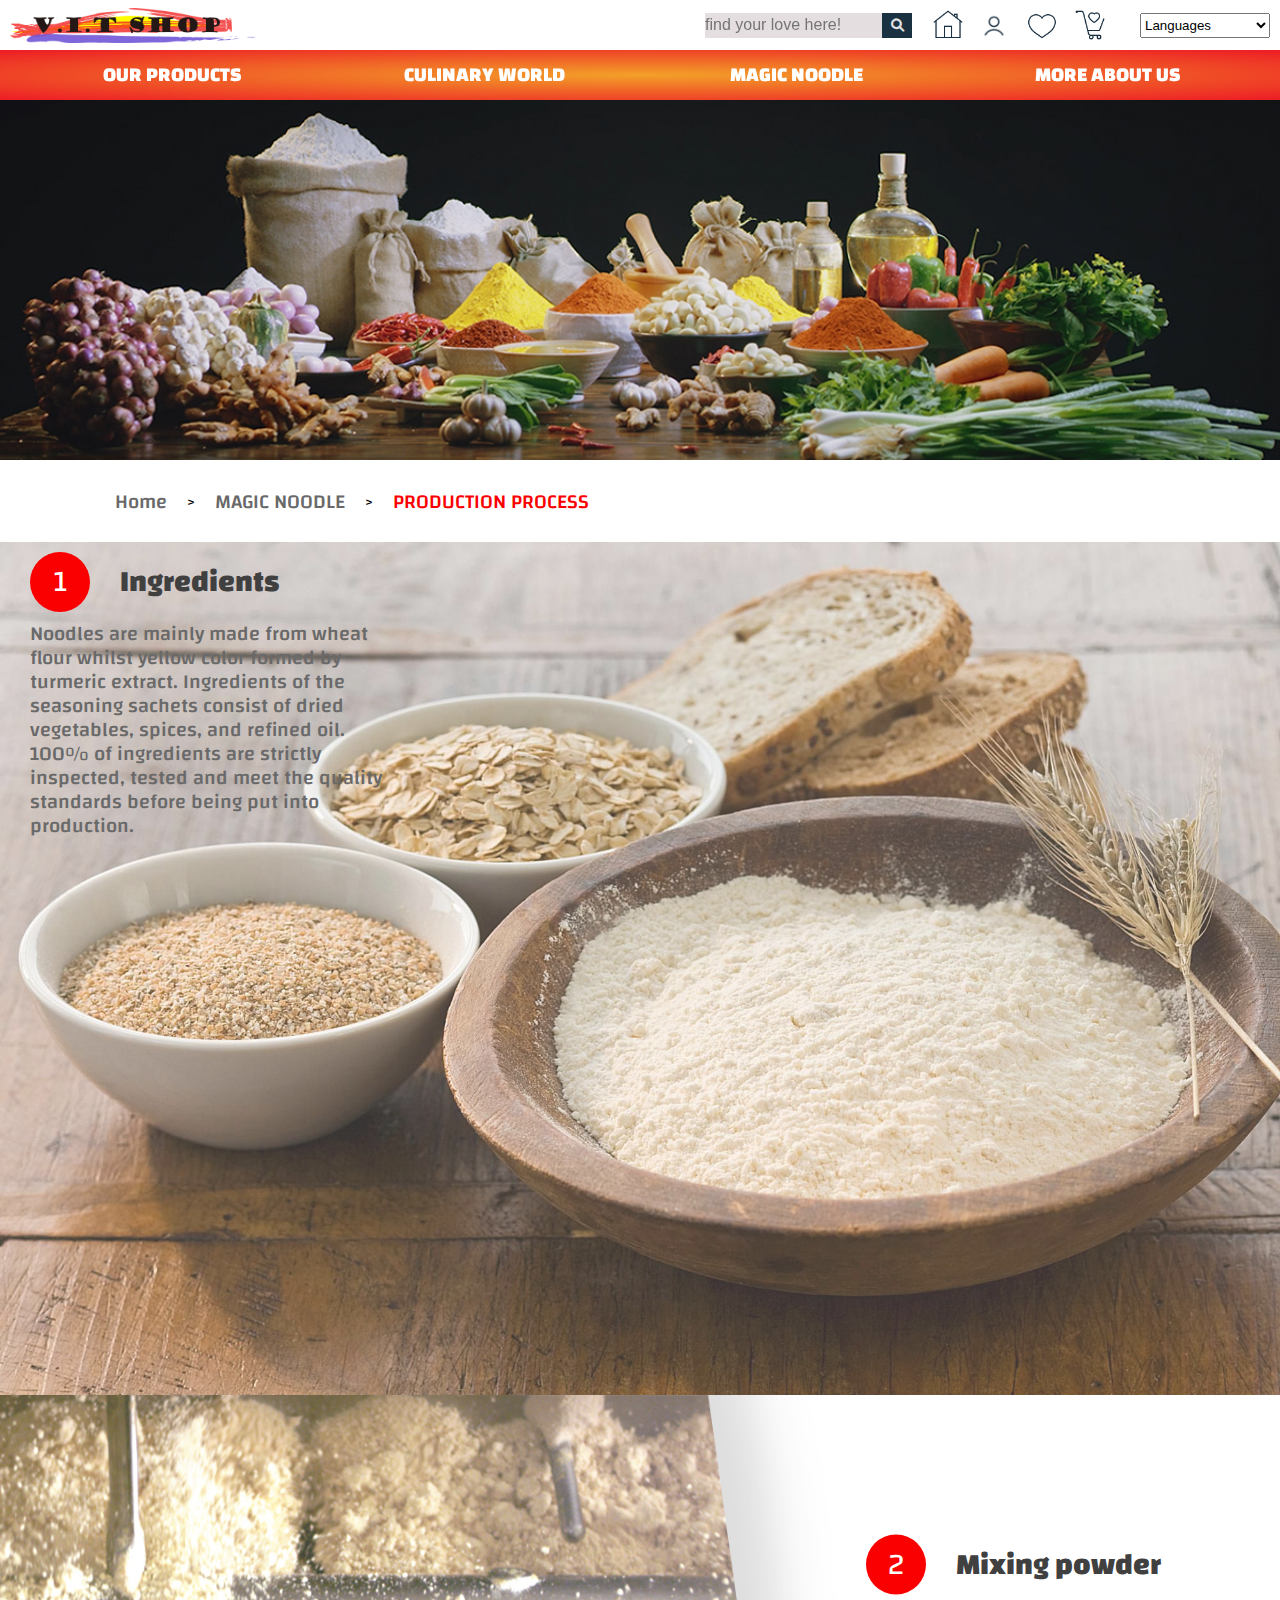
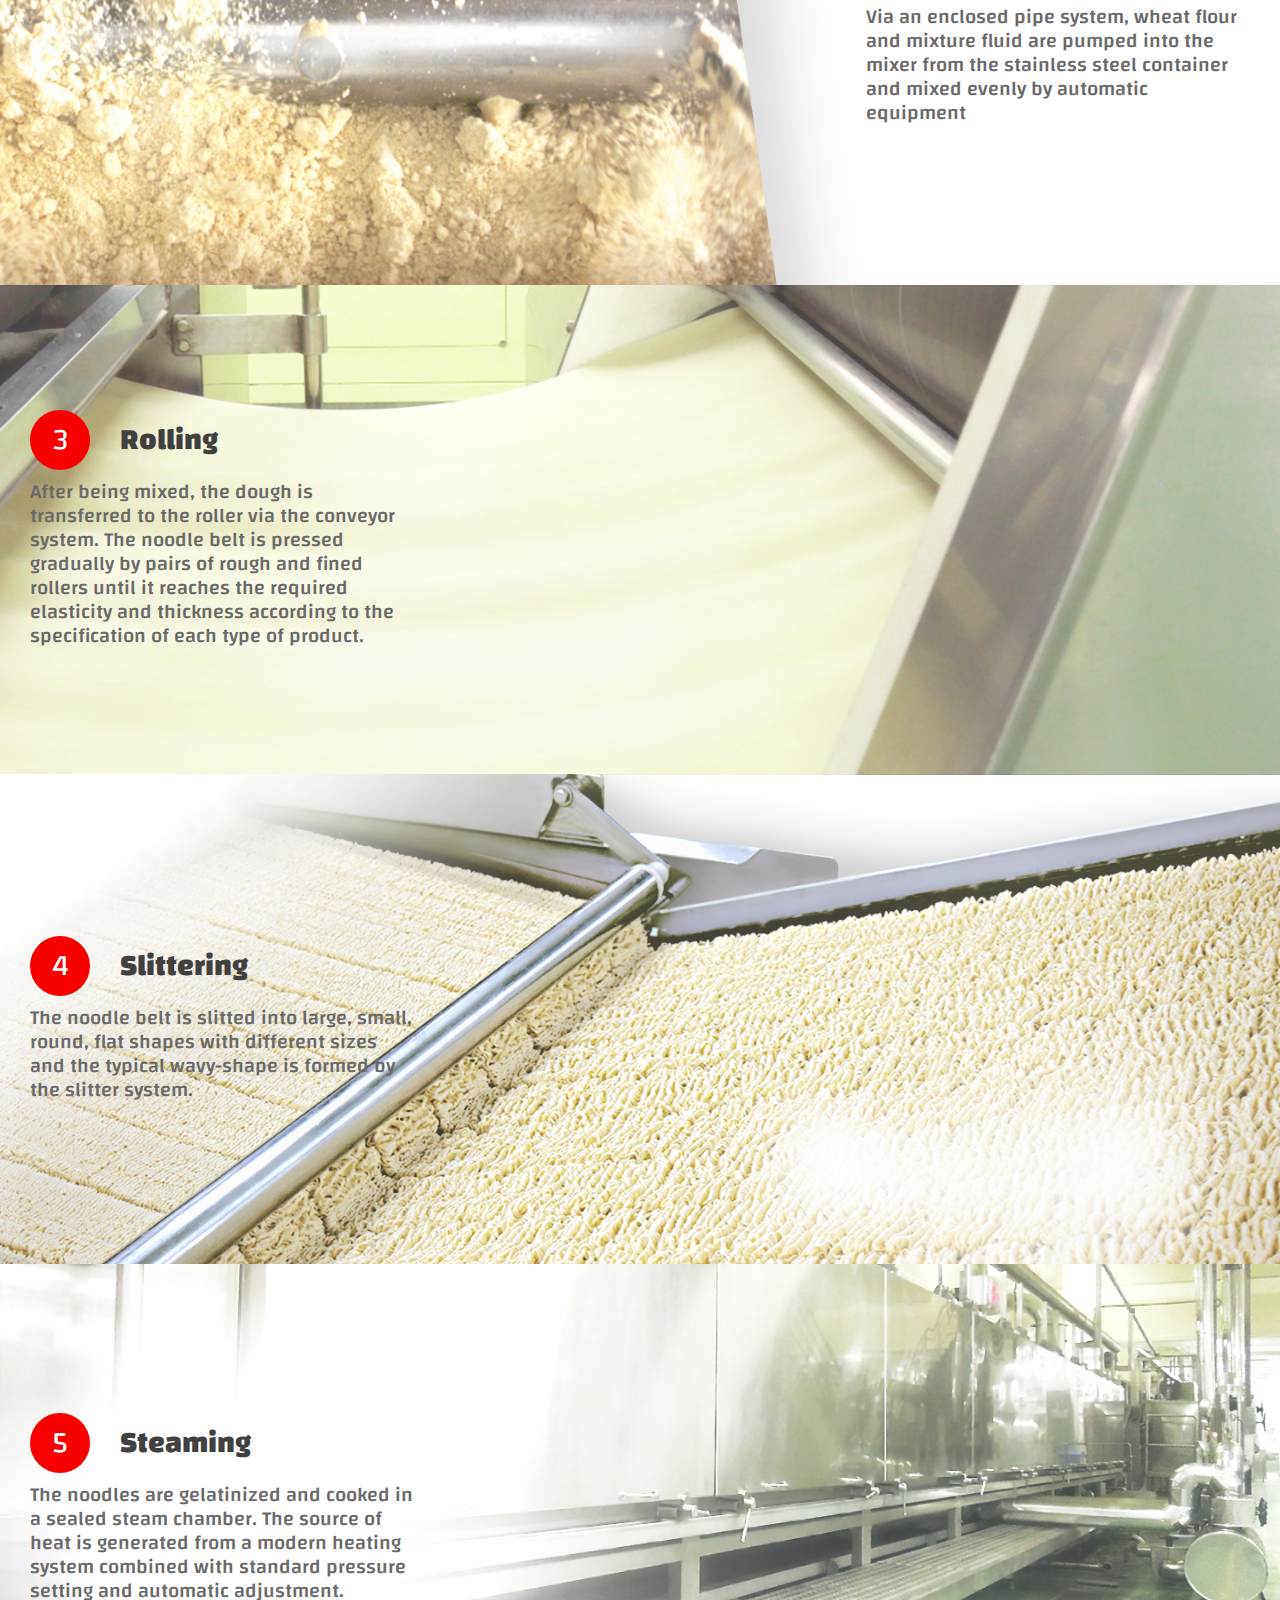
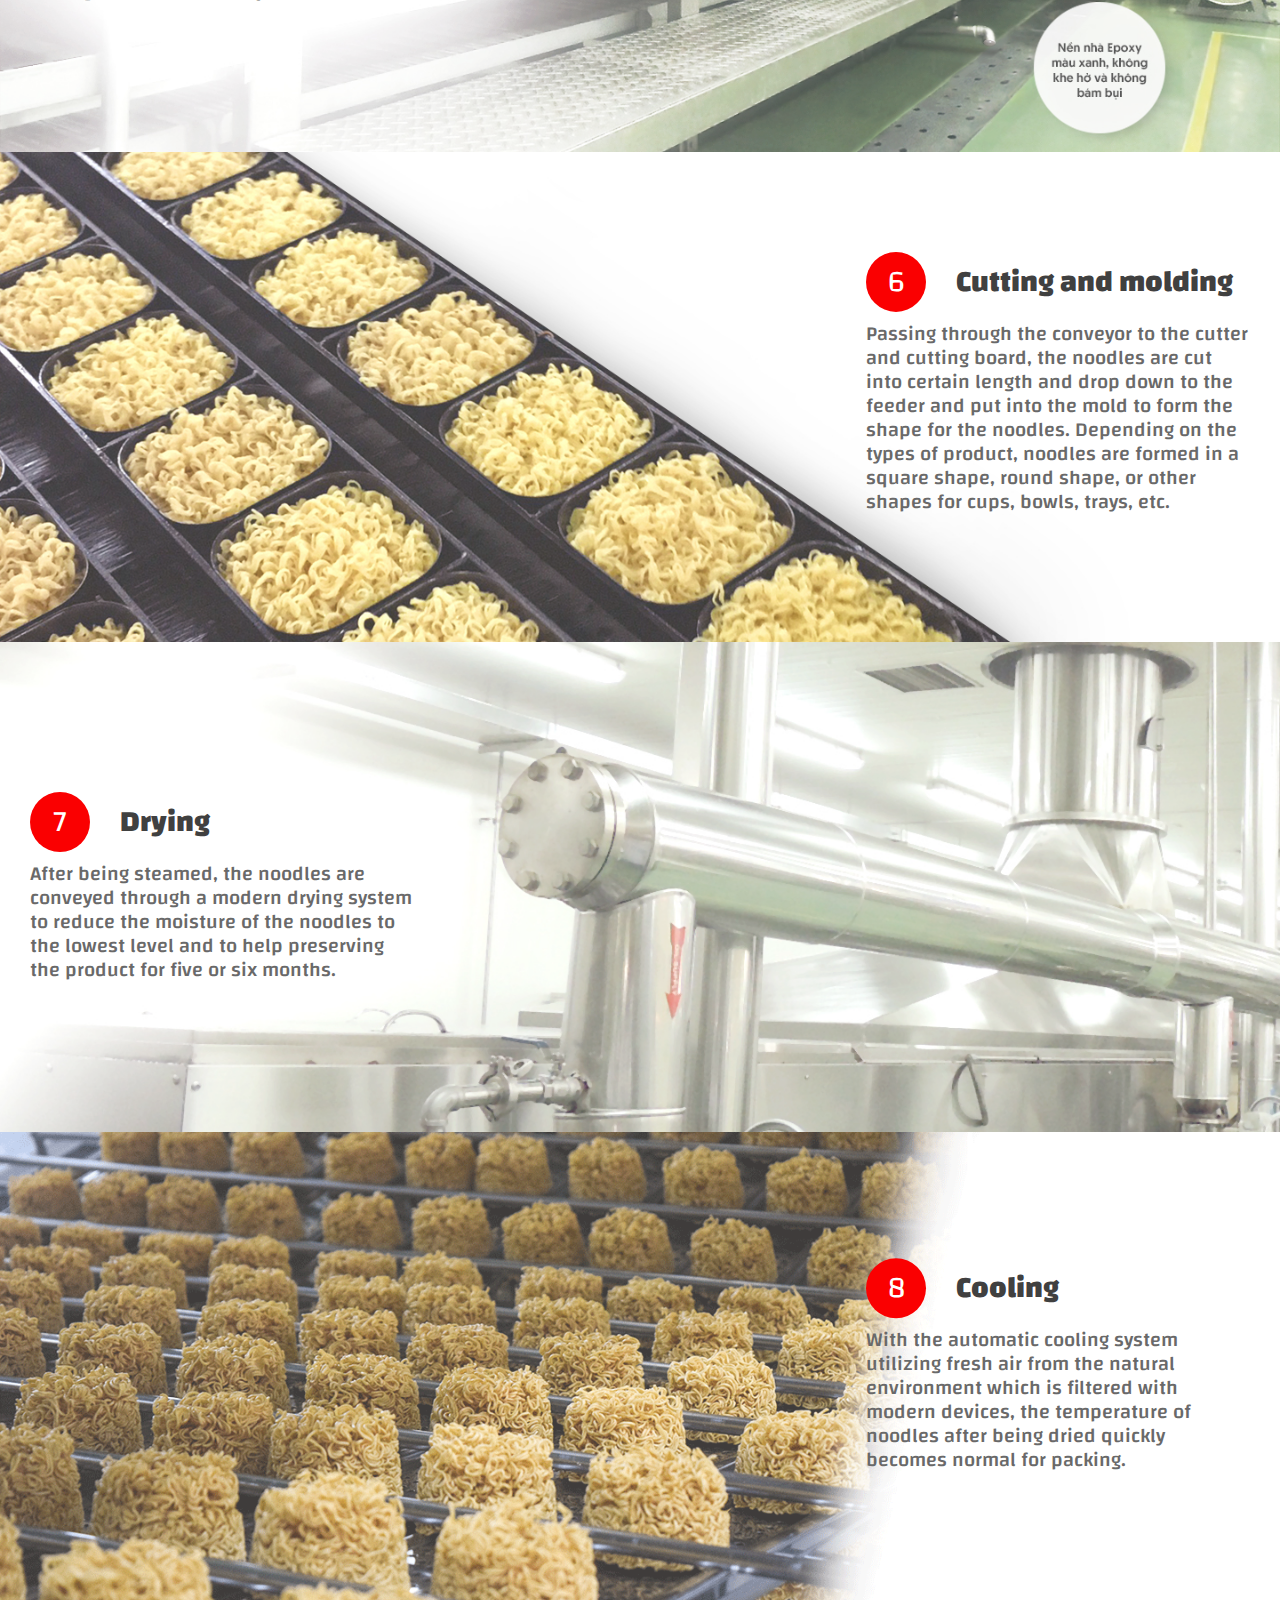
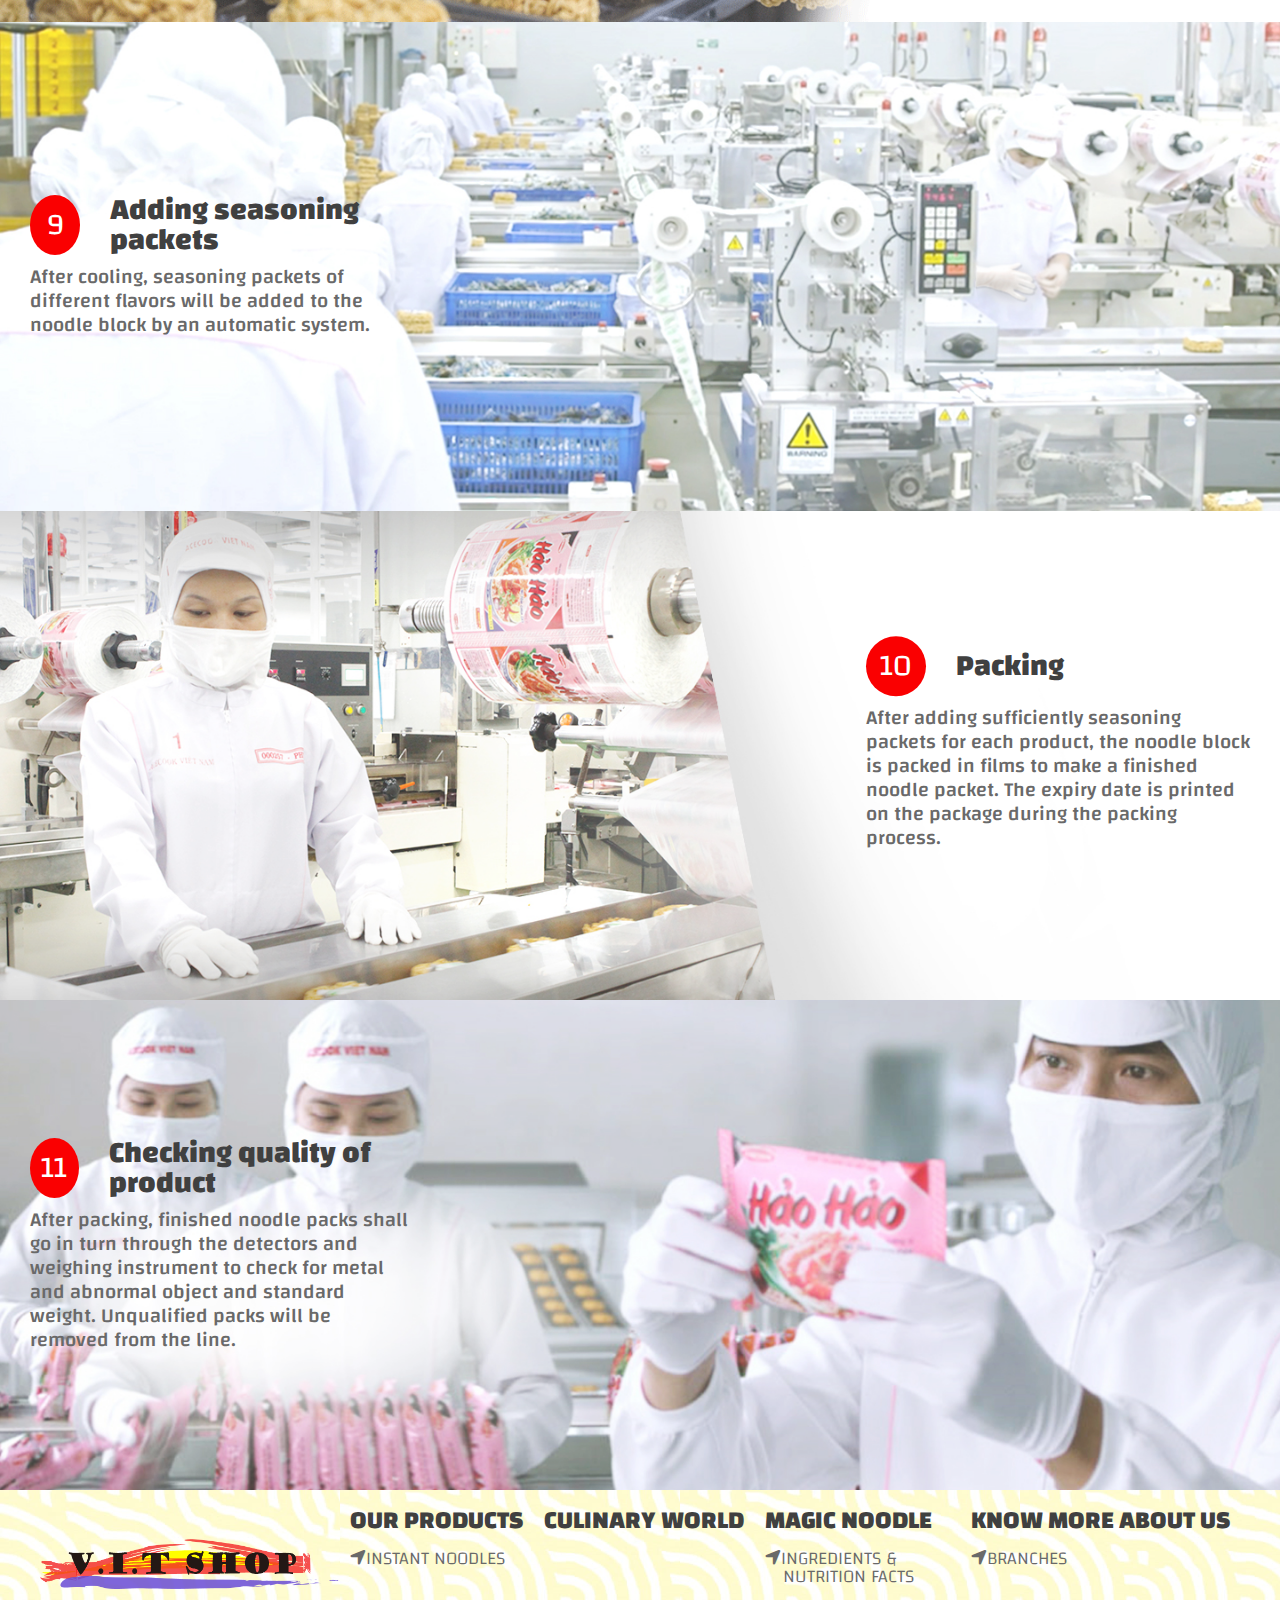
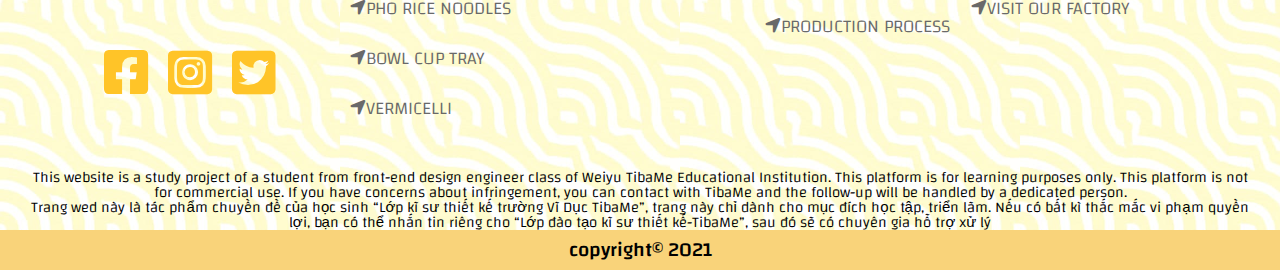
<file: production.html>
<!DOCTYPE html>
<html lang="en">
<head>
    <meta charset="UTF-8">
    <meta http-equiv="X-UA-Compatible" content="IE=edge">
    <meta name="viewport" content="width=device-width, initial-scale=1.0">
    <title>PRODUCTION PROCESS</title>
    <script src="./js/jquery.js"></script>
    <script src="./js/common.js"></script>
    <script src="./js/production.js"></script>
    <link rel="stylesheet" href="./css/production.css">
</head>
<body>
    <!-- 1. header -->
    <script src="./js/header.js"></script>
    <!-- 2. banner -->
    <div class="production_banner">
        <img src="./img/production_process/banner.jpg" alt="banner">
    </div>
    <!-- 3. main content -->
    <div class="breadcrumb container">
        <ol class="wrap">
            <li><a href="index.html"><p>Home</p></a></li>
            <li><p>MAGIC NOODLE</p></li>
            <li class="direction"><a href="production.html"><p>PRODUCTION PROCESS</p></a></li>
        </ol>
    </div>
    <div class="production container">
        <div class="production_wrapper" id="step_1">
            <div class="pic">
                <img src="./img/production_process/01.png" alt="step 1">
            </div>
            <div class="content">
                <div class="header">
                    <span>1</span>
                    <h3>Ingredients</h3>
                </div>
                <p>Noodles are mainly made from wheat flour whilst yellow color formed by turmeric extract. Ingredients of the seasoning sachets consist of dried vegetables, spices, and refined oil.<br>
                100% of ingredients are strictly inspected, tested and meet the quality standards before being put into production.</p>
            </div>
        </div>
        <div class="production_wrapper" id="step_2">
            <div class="pic">
                <img src="./img/production_process/02.jpg" alt="step 2" class="full">
                <img src="./img/production_process/hp02.png" alt="step 2" class="mobile">
            </div>
            <div class="content group_right">
                <div class="header">
                    <span>2</span>
                    <h3>Mixing powder</h3>
                </div>
                <p>Via an enclosed pipe system, wheat flour and mixture fluid are pumped into the mixer from the stainless steel container and mixed evenly by automatic equipment</p>
            </div>
        </div>
        <div class="production_wrapper" id="step_3">
            <div class="pic">
                <img src="./img/production_process/03.jpg" alt="step 3">
            </div>
            <div class="content group_left">
                <div class="header">
                    <span>3</span>
                    <h3>Rolling</h3>
                </div>
                <p>After being mixed, the dough is transferred to the roller via the conveyor system. The noodle belt is pressed gradually by pairs of rough and fined rollers until it reaches the required elasticity and thickness according to the specification of each type of product.</p>
            </div>
        </div>
        <div class="production_wrapper" id="step_4">
            <div class="pic">
                <img src="./img/production_process/04.jpg" alt="step 4">
            </div>
            <div class="content group_left">
                <div class="header">
                    <span>4</span>
                    <h3>Slittering</h3>
                </div>
                <p>The noodle belt is slitted into large, small, round, flat shapes with different sizes and the typical wavy-shape is formed by the slitter system.</p>
            </div>
        </div>
        <div class="production_wrapper" id="step_5">
            <div class="pic">
                <img src="./img/production_process/05.jpg" alt="step 5">
            </div>
            <div class="content group_left">
                <div class="header">
                    <span>5</span>
                    <h3>Steaming</h3>
                </div>
                <p>The noodles are gelatinized and cooked in a sealed steam chamber. The source of heat is generated from a modern heating system combined with standard pressure setting and automatic adjustment.</p>
            </div>
        </div>
        <div class="production_wrapper" id="step_6">
            <div class="pic">
                <img src="./img/production_process/06.jpg" alt="step 6">
            </div>
            <div class="content group_right">
                <div class="header">
                    <span>6</span>
                    <h3>Cutting and molding</h3>
                </div>
                <p>Passing through the conveyor to the cutter and cutting board, the noodles are cut into certain length and drop down to the feeder and put into the mold to form the shape for the noodles. Depending on the types of product, noodles are formed in a square shape, round shape, or other shapes for cups, bowls, trays, etc.</p>
            </div>
        </div>
        <div class="production_wrapper" id="step_7">
            <div class="pic">
                <img src="./img/production_process/07.jpg" alt="step 7">
            </div>
            <div class="content group_left">
                <div class="header">
                    <span>7</span>
                    <h3>Drying</h3>
                </div>
                <p>After being steamed, the noodles are conveyed through a modern drying system to reduce the moisture of the noodles to the lowest level and to help preserving the product for five or six months.</p>
            </div>
        </div>
        <div class="production_wrapper" id="step_8">
            <div class="pic">
                <img src="./img/production_process/08.png" alt="step 8" class="full">
                <img src="./img/production_process/hp08.png" alt="step 8" class="mobile">
            </div>
            <div class="content group_right">
                <div class="header">
                    <span>8</span>
                    <h3>Cooling</h3>
                </div>
                <p>With the automatic cooling system utilizing fresh air from the natural environment which is filtered with modern devices, the temperature of noodles after being dried quickly becomes normal for packing.</p>
            </div>
        </div>
        <div class="production_wrapper" id="step_9">
            <div class="pic">
                <img src="./img/production_process/09.jpg" alt="step 9">
            </div>
            <div class="content group_left">
                <div class="header">
                    <span>9</span>
                    <h3>Adding seasoning packets</h3>
                </div>
                <p>After cooling, seasoning packets of different flavors will be added to the noodle block by an automatic system.</p>
            </div>
        </div>
        <div class="production_wrapper" id="step_10">
            <div class="pic">
                <img src="./img/production_process/10.jpg" alt="step 10" class="full">
                <img src="./img/production_process/hp10.png" alt="step 10" class="mobile">
            </div>
            <div class="content group_right">
                <div class="header">
                    <span>10</span>
                    <h3>Packing</h3>
                </div>
                <p>After adding sufficiently seasoning packets for each product, the noodle block is packed in films to make a finished noodle packet. The expiry date is printed on the package during the packing process.</p>
            </div>
        </div>
        <div class="production_wrapper" id="step_11">
            <div class="pic">
                <img src="./img/production_process/11.jpg" alt="step 11">
            </div>
            <div class="content group_left">
                <div class="header">
                    <span>11</span>
                    <h3>Checking quality of product</h3>
                </div>
                <p>After packing, finished noodle packs shall go in turn through the detectors and weighing instrument to check for metal and abnormal object and standard weight. Unqualified packs will be removed from the line.</p>
            </div>
        </div>
        <ul class="number">
            <li>
                <a href="#step_1">1</a>
            </li>
            <li>
                <a href="#step_2">2</a>
            </li>
            <li>
                <a href="#step_3">3</a>
            </li>
            <li>
                <a href="#step_4">4</a>
            </li>
            <li>
                <a href="#step_5">5</a>
            </li>
            <li>
                <a href="#step_6">6</a>
            </li>
            <li>
                <a href="#step_7">7</a>
            </li>
            <li>
                <a href="#step_8">8</a>
            </li>
            <li>
                <a href="#step_9">9</a>
            </li>
            <li>
                <a href="#step_10">10</a>
            </li>
            <li>
                <a href="#step_11">11</a>
            </li>
        </ul>
    </div>
    <script src="./js/footer.js"></script>
    <button class="to_top">Back to top</button>
</body>
</html>
</file>
<file: css/culinary.css>
/* banner */
.banner{
    width: 100%;
    padding-top: 60px;
}
.banner img{
    width: 100%;
}
/* article */
.article.container{
    margin-bottom: 30px;
}
.article.container .row .col-12{
    display: flex;
    align-items: center;
    justify-content: center;
    height: 100%;
    margin: 20px 0;
}
.article.container .row .col-12 a .item{
    width: 300px;
    background-color: #F8F8F8;
}
.article.container .row .col-12 a .item .pic{
    width: 100%;
}
.article.container .row .col-12 a .item .txt .fa-calendar-alt:before{
    margin-right: 10px;
}
.article.container .row .col-12 a .item .pic img{
    width: 300px;
    height: 200px;
    object-fit: cover;
}
.article.container .row .col-12 a .item .txt h3{
    color: var(--main-title-color);
    margin: 10px 0;
}
.article.container .row .col-12 a .item .txt .date{
    color: var(--third-title-color);
    display: block;
    margin-bottom: 10px;
} 
.article.container .row .col-12 a .item .txt p{
    color: var(--secondary-title-color);
}
@media screen and (min-width:992px) {
    .banner{
        padding-top: 100px;
    }
}
</file>
<file: css/culinary_article.css>
/* push */
.breadcrumb.container{
    padding-top: 60px;
    padding-left: 15px;
}
/* main content */
.content.container .row .col-12 .main_wrapper h3{
    color: var(--main-title-color);
    margin-bottom: 30px;
}
.content.container .row .col-12 .main_wrapper .content p{
    color: var(--third-title-color);
    line-height: 1.3;
    margin-bottom: 10px;
}
.content.container .row .col-12 .main_wrapper .content figure .pic{
    width: 100%;
}
.content.container .row .col-12 .main_wrapper .content figure .pic img{
    max-width: 100%;
    max-height: 100%;
}
.content.container .row .col-12 .main_wrapper .content figure figcaption{
    color: var(--secondary-title-color);
    margin: 10px;
    text-align: center;
}
/* side content */
.content.container .row .col-12 .side_wrapper{
    margin: 30px 0;
}
.content.container .row .col-12 .side_wrapper h3{
    text-align: center;
    font-size: 2.5rem;
    color: var(--main-title-color);
    padding: 10px 0;
}
.content.container .row .col-12 .side_wrapper .item{
    margin: 30px 0;
}
.content.container .row .col-12 .side_wrapper .item a .pic img{
    width: 100%;
}
.content.container .row .col-12 .side_wrapper .item a .txt h4{
    text-align: center;
    padding: 10px 0;
    color: var(--secondary-title-color);
}
.content.container .row .col-12 .side_wrapper .item a .txt p{
    color: var(--third-title-color);
    line-height: 1.3;
}
/* recommendation slider */
.recommendation{
    color: var(--main-title-color);
    text-align: center;
    font-size: 2.5rem;
    margin: 30px 0;
}
.recommendation_slider.owl-carousel.owl-theme{
    margin-bottom: 60px;
}
.recommendation_slider.owl-carousel.owl-theme .slide a .pic img{
    height: 150px;
    object-fit: contain;
}
.recommendation_slider.owl-carousel.owl-theme .slide a .txt{
    text-align: center;
    color: var(--secondary-title-color);
}
.recommendation_slider.owl-carousel.owl-theme .owl-dots{
    bottom: -30px;
}
@media screen and (min-width:992px) {
    /* push */
    .breadcrumb.container{
        padding-left: 9%;
        padding-top: 100px;
    }
    /* side content */
    .content.container{
        padding-left: 70px;
    }
    .content.container .row .col-12 .side_wrapper{
        margin: 0;
        display: flex;
        align-items: center;
        flex-direction: column;
    }
    .content.container .row .col-12 .side_wrapper .item{
        width: 80%;
    }
    .content.container .row .col-12 .side_wrapper h3{
        font-size: 3rem;
        padding: 0;
    }
    /* recommendation slider */
    .recommendation_slider.owl-carousel.owl-theme{
        width: 70%;
        margin: 0px auto 60px;
    }
    
}
</file>
<file: css/doraemon_noodle.css>
.breadcrumb.container{
    padding-top: 0;
}
#productSlider .owl-nav{
    top: 95%;
}
@media screen and (min-width:992px){
    .breadcrumb.container{
        padding-left: 9%;
    }
    #productSlider .owl-dots{
        top: auto;
    }
    .instruction.container .row{
        margin-top: 100px;
    }
}
</file>
<file: css/production.css>
/* banner */
.production_banner{
    width: 100%;
    padding-top: 60px;
}
.production_banner img{
    width: 100%;
}
.breadcrumb.container .wrap li:nth-of-type(2) p{
    color: var(--third-title-color);
}
/* main content */
.production.container .production_wrapper{
    margin-bottom: 50px;
}
.production.container .production_wrapper .pic{
    width: 100%;
}
.production.container .production_wrapper .pic img{
    width: 100%;
    vertical-align: bottom;
}
.production.container .production_wrapper .content .header{
    display: flex;
    align-items: center;
    margin: 10px 0px;
}
.production.container .production_wrapper .content .header span{
    width: 30px;
    height: 30px;
    text-align: center;
    line-height: 2;
    color: #fff;
    background-color: var(--main-title-color);
    border-radius: 50%;
    font-size: 1.5rem;
    margin-right: 30px;
}
.production.container .production_wrapper .content .header h3{
    color: var(--secondary-title-color);
}
.production.container .production_wrapper .content p{
    color: var(--third-title-color);
    line-height: 1.2;
    margin: 10px 0;
}
.number{
    display: none;
}
.to_top{    
    position: fixed;
    width: 60px;
    height: 60px;
    bottom: 1%;
    color: var(--main-title-color);;
    border-color: var(--main-title-color);
    right: 1%;
    border-radius: 50px;
    cursor: pointer;
}
@media screen and (min-width:992px) {
    .breadcrumb.container{
        margin-bottom: 30px;
    }
    .production.container{
        padding: 0;
        margin: 0;
        max-width: 100%;
    }
    .production.container .production_wrapper{
        position: relative;
        margin-bottom: 0px;
    }
    .production.container .production_wrapper .pic img{
        opacity: .8;
    }
    .production.container .production_wrapper .content{
        width: 30%;
        position: absolute;
        margin: 0px 30px;
    }
    .production.container .production_wrapper:first-child .content{
        top: 0;
    }
    .group_left{ 
        top: 50%;
        transform: translateY(-50%);
        
    }
    .group_right{
        top: 50%;
        transform: translateY(-55%);
        right: 0;   
    }
    .production.container .production_wrapper .content .header span{
        font-size: 3rem;
        width: 60px;
        height: 60px;
    }
    .number{
        /* display: block; */
        position: fixed;
        bottom: 0;
        right: 0;
        transform: translateY(-25%);
    }
    .number li a{
        width: 30px;
        height: 30px;
        margin: 10px 10px;
        font-size: 2rem;
        text-align: center;
        color: var(--main-title-color);
    }
    .number li a:hover{
        border-radius: 50%;
        background-color: var(--main-title-color);
        color: #fff;
    }
    .show_numberBar{
        display: block;
        transition: 600ms ease-in-out;
        transform: translateY(-10%);
        animation: move .5s;
    }
    @keyframes move{
        from{
            transform: translateY(-25%);
        }
        to{
            transform: translateY(-10%);
        }
    }
    /* .highlight{
        border-radius: 50%;
        background-color: var(--main-title-color);
        color: #fff;
    } */
    .to_top:hover{
        background-color: var(--main-title-color);
        color: #fff;
    }
}
</file>
